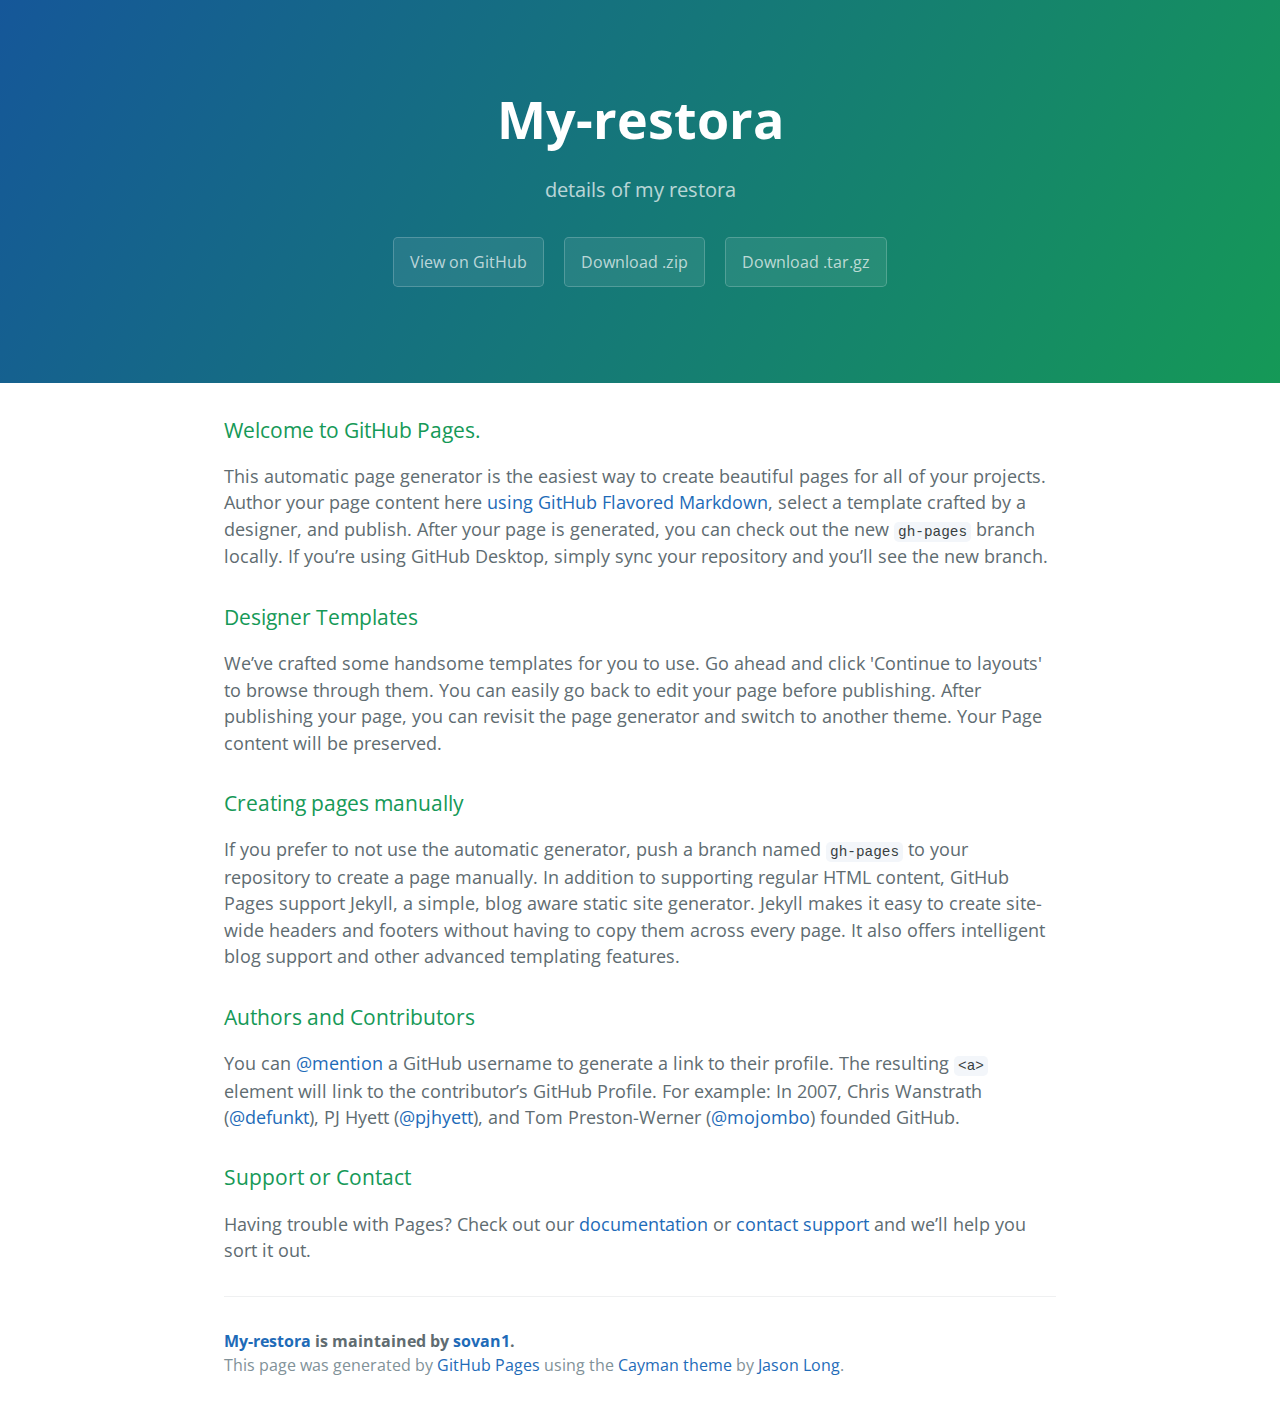
<file: index.html>
<!DOCTYPE html>
<html lang="en-us">
  <head>
    <meta charset="UTF-8">
    <title>My-restora by sovan1</title>
    <meta name="viewport" content="width=device-width, initial-scale=1">
    <link rel="stylesheet" type="text/css" href="stylesheets/normalize.css" media="screen">
    <link href='https://fonts.googleapis.com/css?family=Open+Sans:400,700' rel='stylesheet' type='text/css'>
    <link rel="stylesheet" type="text/css" href="stylesheets/stylesheet.css" media="screen">
    <link rel="stylesheet" type="text/css" href="stylesheets/github-light.css" media="screen">
  </head>
  <body>
    <section class="page-header">
      <h1 class="project-name">My-restora</h1>
      <h2 class="project-tagline">details of my restora</h2>
      <a href="https://github.com/sovan1/my-restora" class="btn">View on GitHub</a>
      <a href="https://github.com/sovan1/my-restora/zipball/master" class="btn">Download .zip</a>
      <a href="https://github.com/sovan1/my-restora/tarball/master" class="btn">Download .tar.gz</a>
    </section>

    <section class="main-content">
      <h3>
<a id="welcome-to-github-pages" class="anchor" href="#welcome-to-github-pages" aria-hidden="true"><span aria-hidden="true" class="octicon octicon-link"></span></a>Welcome to GitHub Pages.</h3>

<p>This automatic page generator is the easiest way to create beautiful pages for all of your projects. Author your page content here <a href="https://guides.github.com/features/mastering-markdown/">using GitHub Flavored Markdown</a>, select a template crafted by a designer, and publish. After your page is generated, you can check out the new <code>gh-pages</code> branch locally. If you’re using GitHub Desktop, simply sync your repository and you’ll see the new branch.</p>

<h3>
<a id="designer-templates" class="anchor" href="#designer-templates" aria-hidden="true"><span aria-hidden="true" class="octicon octicon-link"></span></a>Designer Templates</h3>

<p>We’ve crafted some handsome templates for you to use. Go ahead and click 'Continue to layouts' to browse through them. You can easily go back to edit your page before publishing. After publishing your page, you can revisit the page generator and switch to another theme. Your Page content will be preserved.</p>

<h3>
<a id="creating-pages-manually" class="anchor" href="#creating-pages-manually" aria-hidden="true"><span aria-hidden="true" class="octicon octicon-link"></span></a>Creating pages manually</h3>

<p>If you prefer to not use the automatic generator, push a branch named <code>gh-pages</code> to your repository to create a page manually. In addition to supporting regular HTML content, GitHub Pages support Jekyll, a simple, blog aware static site generator. Jekyll makes it easy to create site-wide headers and footers without having to copy them across every page. It also offers intelligent blog support and other advanced templating features.</p>

<h3>
<a id="authors-and-contributors" class="anchor" href="#authors-and-contributors" aria-hidden="true"><span aria-hidden="true" class="octicon octicon-link"></span></a>Authors and Contributors</h3>

<p>You can <a href="https://help.github.com/articles/basic-writing-and-formatting-syntax/#mentioning-users-and-teams" class="user-mention">@mention</a> a GitHub username to generate a link to their profile. The resulting <code>&lt;a&gt;</code> element will link to the contributor’s GitHub Profile. For example: In 2007, Chris Wanstrath (<a href="https://github.com/defunkt" class="user-mention">@defunkt</a>), PJ Hyett (<a href="https://github.com/pjhyett" class="user-mention">@pjhyett</a>), and Tom Preston-Werner (<a href="https://github.com/mojombo" class="user-mention">@mojombo</a>) founded GitHub.</p>

<h3>
<a id="support-or-contact" class="anchor" href="#support-or-contact" aria-hidden="true"><span aria-hidden="true" class="octicon octicon-link"></span></a>Support or Contact</h3>

<p>Having trouble with Pages? Check out our <a href="https://help.github.com/pages">documentation</a> or <a href="https://github.com/contact">contact support</a> and we’ll help you sort it out.</p>

      <footer class="site-footer">
        <span class="site-footer-owner"><a href="https://github.com/sovan1/my-restora">My-restora</a> is maintained by <a href="https://github.com/sovan1">sovan1</a>.</span>

        <span class="site-footer-credits">This page was generated by <a href="https://pages.github.com">GitHub Pages</a> using the <a href="https://github.com/jasonlong/cayman-theme">Cayman theme</a> by <a href="https://twitter.com/jasonlong">Jason Long</a>.</span>
      </footer>

    </section>

  
  </body>
</html>
</file>
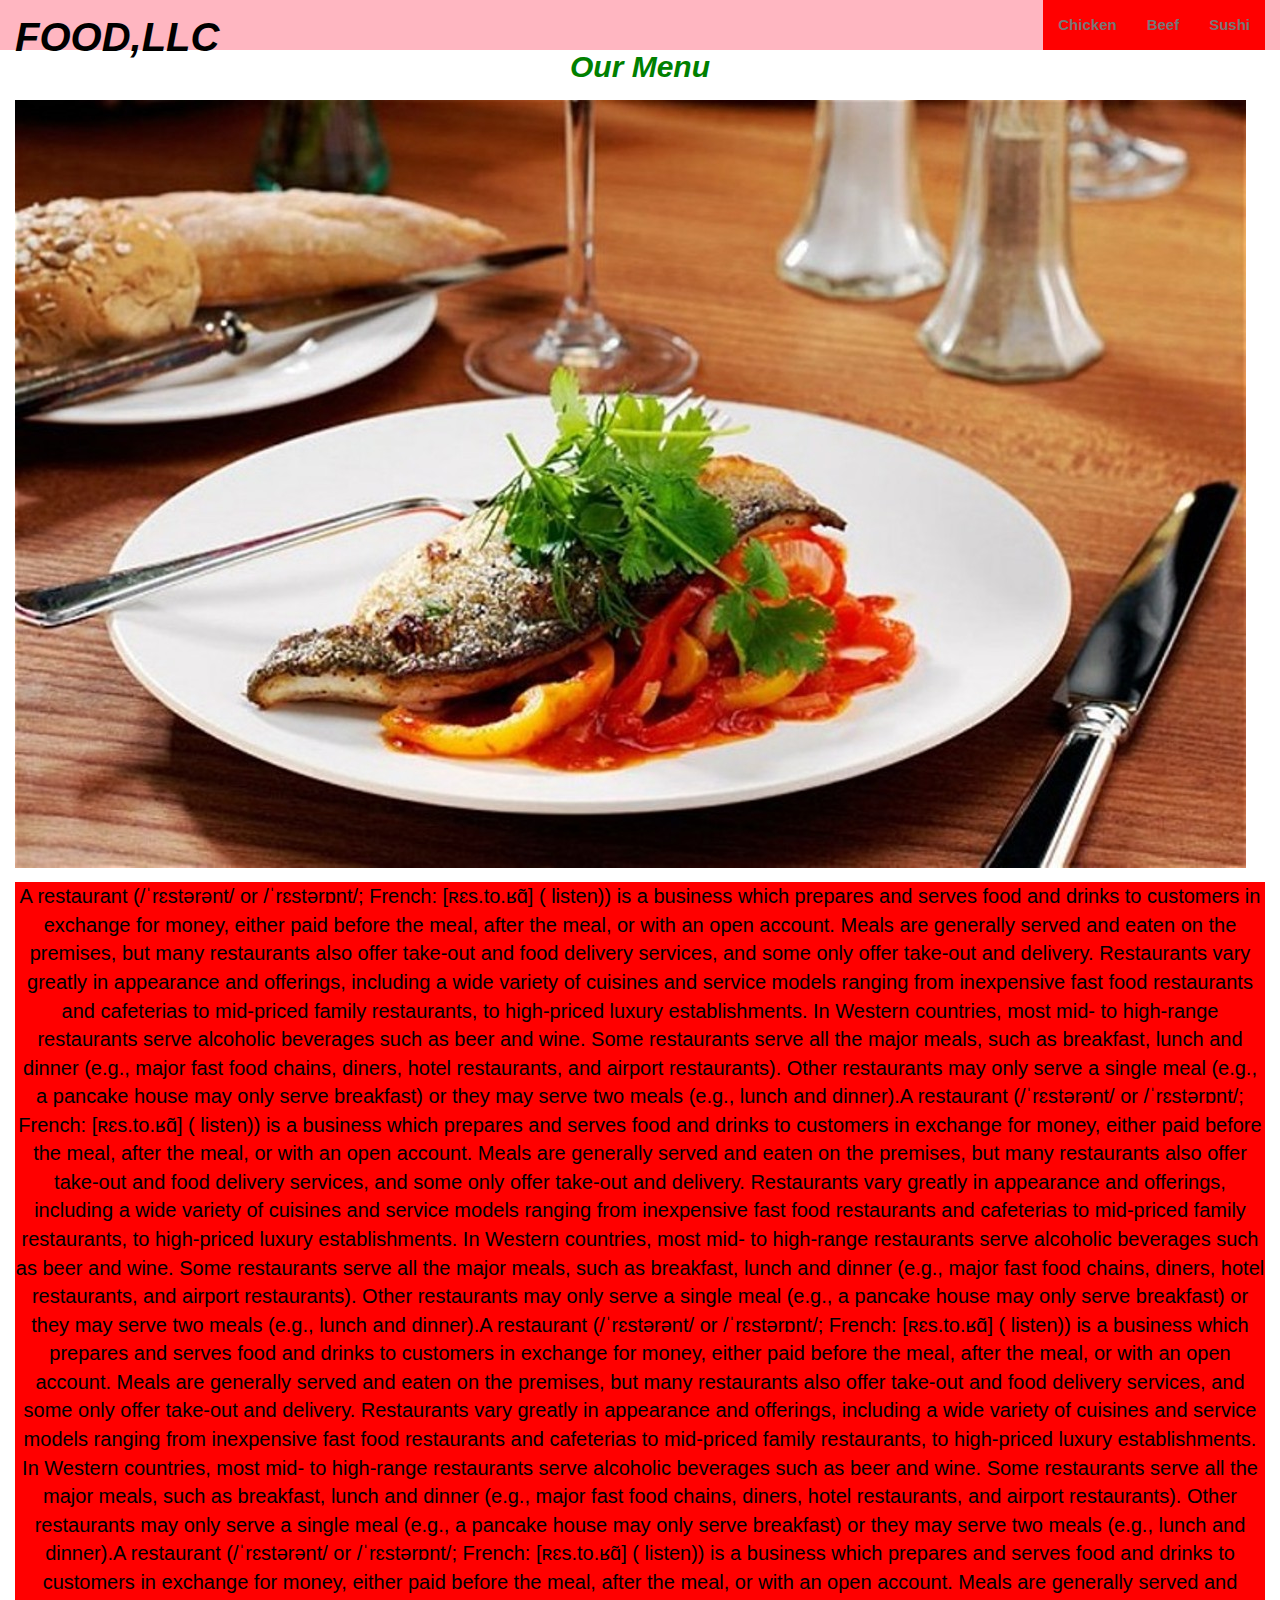
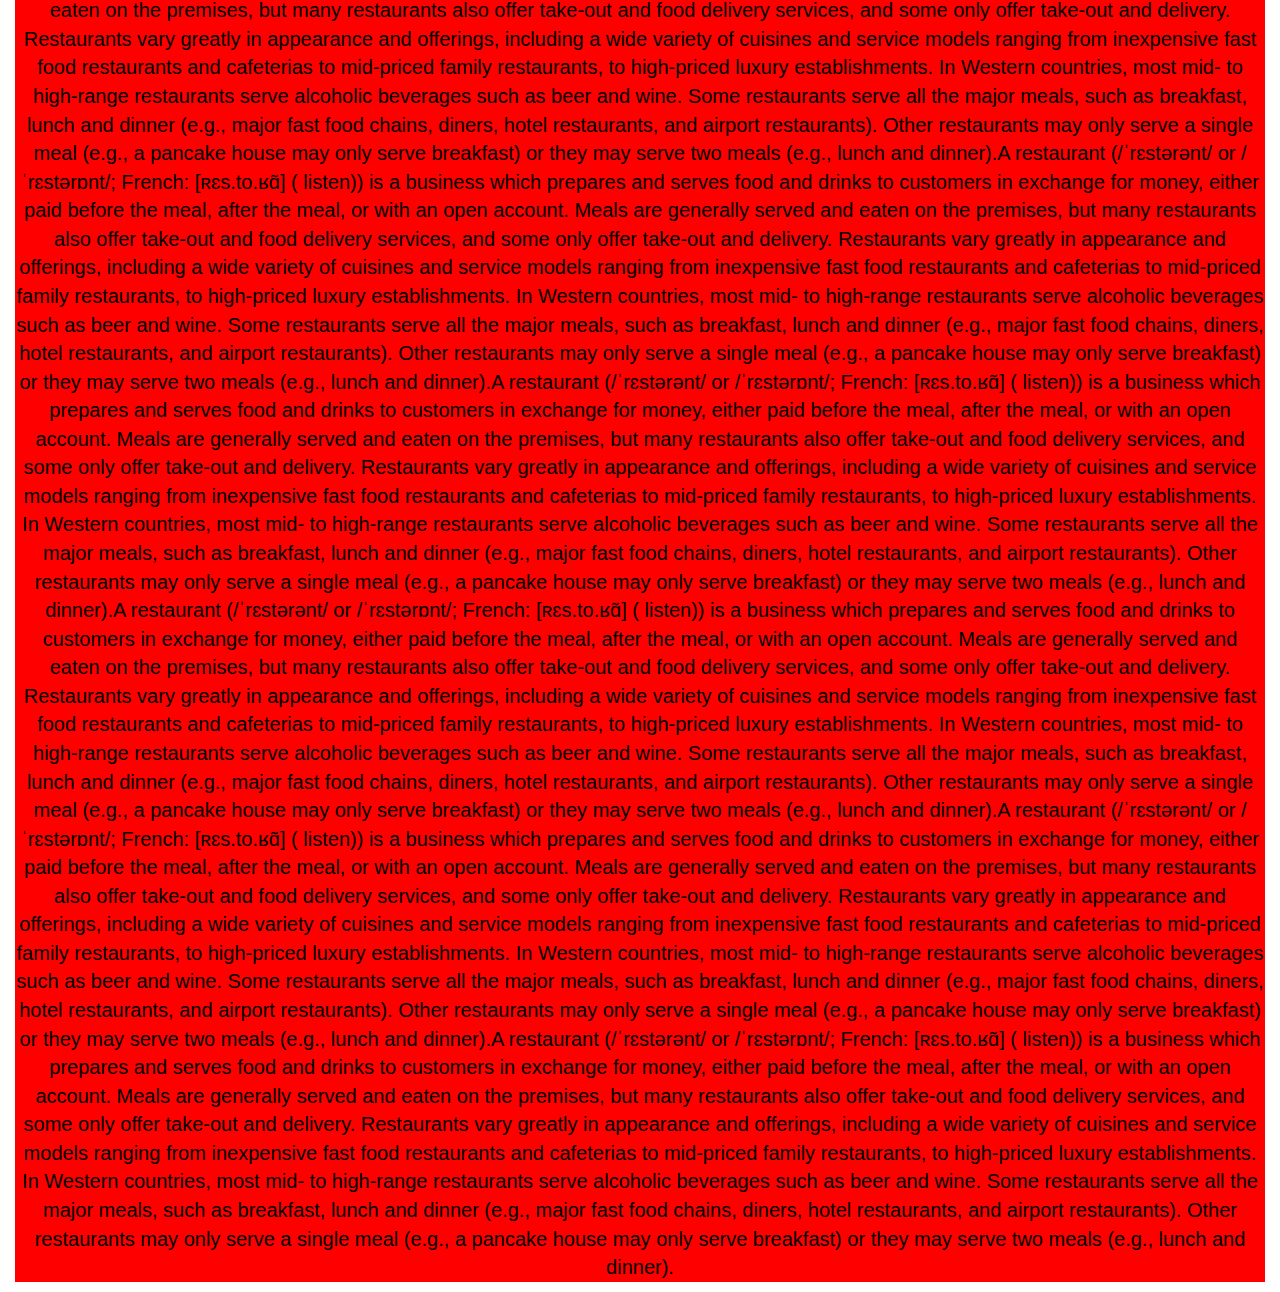
<file: bootstrap-3.3.6-dist/index.html>
<!DOCTYPE html>
<html lang="en">
<head>
<meta charset="utf-8">
<meta http-equiv="X-UA-Compatible" content="IE=edge">
<meta name="viewport" content="width=device-width, initial-scale=1">
	<title>Our Resturant</title>
	<link rel="stylesheet" type="text/css" href="css/bootstrap.min.css">
	<link rel="stylesheet" type="text/css" href="css/style1.css">
</head>
<body>
<header>
<nav id="header-nav" class="navbar navbar-default">
	<div class="container">
	  <div class="navbar-header">
		<div class="navbar-brand pull-left">
			<a href="index4.html"><h1>FOOD,LLC</h1></a>
		</div>
		<button type="button" class="navbar-toggle collapsed" data-toggle="collapse" data-target="#collapsable-nav" aria-expanded="false">
            <span class="sr-only">Toggle navigation</span>
            <span class="icon-bar"></span>
            <span class="icon-bar"></span>
            <span class="icon-bar"></span>
        </button>	
      </div>

      <div id="collapsable-nav" class="collapse navbar-collapse">


        <ul id="nav-list" class="nav navbar-nav navbar-right hidden-xs">
        	<li >	<a href="chicken1.html">Chicken</a></li>
        	<li ><a href="beef1.html">Beef</a></li>
        	<li ><a href="sushi1.html">Sushi</a></li>
        </ul>





        <ul id="nav-list" class="nav navbar-nav navbar-right visible-xs">
        	<li>	<a href="chicken1.html">Chicken</a></li>
        	<li><a href="beef1.html">Beef</a></li>
        	<li><a href="sushi1.html">Sushi</a></li>
        </ul>
      </div>
	</div>
</nav>
</header>
<div id="main-content" class="container">
<div><h2 class="text-center">Our Menu</h2></div>

<img src="images/resturant.png" class="img-responsive visible-xs visible-md visible-lg visible-sm"><br>
<section class="mysection">
            
            <p>A restaurant (/ˈrɛstərənt/ or /ˈrɛstərɒnt/; French: [ʀɛs.to.ʁɑ̃] ( listen)) is a business which prepares and serves food and drinks to customers in exchange for money, either paid before the meal, after the meal, or with an open account. Meals are generally served and eaten on the premises, but many restaurants also offer take-out and food delivery services, and some only offer take-out and delivery. Restaurants vary greatly in appearance and offerings, including a wide variety of cuisines and service models ranging from inexpensive fast food restaurants and cafeterias to mid-priced family restaurants, to high-priced luxury establishments. In Western countries, most mid- to high-range restaurants serve alcoholic beverages such as beer and wine. Some restaurants serve all the major meals, such as breakfast, lunch and dinner (e.g., major fast food chains, diners, hotel restaurants, and airport restaurants). Other restaurants may only serve a single meal (e.g., a pancake house may only serve breakfast) or they may serve two meals (e.g., lunch and dinner).A restaurant (/ˈrɛstərənt/ or /ˈrɛstərɒnt/; French: [ʀɛs.to.ʁɑ̃] ( listen)) is a business which prepares and serves food and drinks to customers in exchange for money, either paid before the meal, after the meal, or with an open account. Meals are generally served and eaten on the premises, but many restaurants also offer take-out and food delivery services, and some only offer take-out and delivery. Restaurants vary greatly in appearance and offerings, including a wide variety of cuisines and service models ranging from inexpensive fast food restaurants and cafeterias to mid-priced family restaurants, to high-priced luxury establishments. In Western countries, most mid- to high-range restaurants serve alcoholic beverages such as beer and wine. Some restaurants serve all the major meals, such as breakfast, lunch and dinner (e.g., major fast food chains, diners, hotel restaurants, and airport restaurants). Other restaurants may only serve a single meal (e.g., a pancake house may only serve breakfast) or they may serve two meals (e.g., lunch and dinner).A restaurant (/ˈrɛstərənt/ or /ˈrɛstərɒnt/; French: [ʀɛs.to.ʁɑ̃] ( listen)) is a business which prepares and serves food and drinks to customers in exchange for money, either paid before the meal, after the meal, or with an open account. Meals are generally served and eaten on the premises, but many restaurants also offer take-out and food delivery services, and some only offer take-out and delivery. Restaurants vary greatly in appearance and offerings, including a wide variety of cuisines and service models ranging from inexpensive fast food restaurants and cafeterias to mid-priced family restaurants, to high-priced luxury establishments. In Western countries, most mid- to high-range restaurants serve alcoholic beverages such as beer and wine. Some restaurants serve all the major meals, such as breakfast, lunch and dinner (e.g., major fast food chains, diners, hotel restaurants, and airport restaurants). Other restaurants may only serve a single meal (e.g., a pancake house may only serve breakfast) or they may serve two meals (e.g., lunch and dinner).A restaurant (/ˈrɛstərənt/ or /ˈrɛstərɒnt/; French: [ʀɛs.to.ʁɑ̃] ( listen)) is a business which prepares and serves food and drinks to customers in exchange for money, either paid before the meal, after the meal, or with an open account. Meals are generally served and eaten on the premises, but many restaurants also offer take-out and food delivery services, and some only offer take-out and delivery. Restaurants vary greatly in appearance and offerings, including a wide variety of cuisines and service models ranging from inexpensive fast food restaurants and cafeterias to mid-priced family restaurants, to high-priced luxury establishments. In Western countries, most mid- to high-range restaurants serve alcoholic beverages such as beer and wine. Some restaurants serve all the major meals, such as breakfast, lunch and dinner (e.g., major fast food chains, diners, hotel restaurants, and airport restaurants). Other restaurants may only serve a single meal (e.g., a pancake house may only serve breakfast) or they may serve two meals (e.g., lunch and dinner).A restaurant (/ˈrɛstərənt/ or /ˈrɛstərɒnt/; French: [ʀɛs.to.ʁɑ̃] ( listen)) is a business which prepares and serves food and drinks to customers in exchange for money, either paid before the meal, after the meal, or with an open account. Meals are generally served and eaten on the premises, but many restaurants also offer take-out and food delivery services, and some only offer take-out and delivery. Restaurants vary greatly in appearance and offerings, including a wide variety of cuisines and service models ranging from inexpensive fast food restaurants and cafeterias to mid-priced family restaurants, to high-priced luxury establishments. In Western countries, most mid- to high-range restaurants serve alcoholic beverages such as beer and wine. Some restaurants serve all the major meals, such as breakfast, lunch and dinner (e.g., major fast food chains, diners, hotel restaurants, and airport restaurants). Other restaurants may only serve a single meal (e.g., a pancake house may only serve breakfast) or they may serve two meals (e.g., lunch and dinner).A restaurant (/ˈrɛstərənt/ or /ˈrɛstərɒnt/; French: [ʀɛs.to.ʁɑ̃] ( listen)) is a business which prepares and serves food and drinks to customers in exchange for money, either paid before the meal, after the meal, or with an open account. Meals are generally served and eaten on the premises, but many restaurants also offer take-out and food delivery services, and some only offer take-out and delivery. Restaurants vary greatly in appearance and offerings, including a wide variety of cuisines and service models ranging from inexpensive fast food restaurants and cafeterias to mid-priced family restaurants, to high-priced luxury establishments. In Western countries, most mid- to high-range restaurants serve alcoholic beverages such as beer and wine. Some restaurants serve all the major meals, such as breakfast, lunch and dinner (e.g., major fast food chains, diners, hotel restaurants, and airport restaurants). Other restaurants may only serve a single meal (e.g., a pancake house may only serve breakfast) or they may serve two meals (e.g., lunch and dinner).A restaurant (/ˈrɛstərənt/ or /ˈrɛstərɒnt/; French: [ʀɛs.to.ʁɑ̃] ( listen)) is a business which prepares and serves food and drinks to customers in exchange for money, either paid before the meal, after the meal, or with an open account. Meals are generally served and eaten on the premises, but many restaurants also offer take-out and food delivery services, and some only offer take-out and delivery. Restaurants vary greatly in appearance and offerings, including a wide variety of cuisines and service models ranging from inexpensive fast food restaurants and cafeterias to mid-priced family restaurants, to high-priced luxury establishments. In Western countries, most mid- to high-range restaurants serve alcoholic beverages such as beer and wine. Some restaurants serve all the major meals, such as breakfast, lunch and dinner (e.g., major fast food chains, diners, hotel restaurants, and airport restaurants). Other restaurants may only serve a single meal (e.g., a pancake house may only serve breakfast) or they may serve two meals (e.g., lunch and dinner).A restaurant (/ˈrɛstərənt/ or /ˈrɛstərɒnt/; French: [ʀɛs.to.ʁɑ̃] ( listen)) is a business which prepares and serves food and drinks to customers in exchange for money, either paid before the meal, after the meal, or with an open account. Meals are generally served and eaten on the premises, but many restaurants also offer take-out and food delivery services, and some only offer take-out and delivery. Restaurants vary greatly in appearance and offerings, including a wide variety of cuisines and service models ranging from inexpensive fast food restaurants and cafeterias to mid-priced family restaurants, to high-priced luxury establishments. In Western countries, most mid- to high-range restaurants serve alcoholic beverages such as beer and wine. Some restaurants serve all the major meals, such as breakfast, lunch and dinner (e.g., major fast food chains, diners, hotel restaurants, and airport restaurants). Other restaurants may only serve a single meal (e.g., a pancake house may only serve breakfast) or they may serve two meals (e.g., lunch and dinner).A restaurant (/ˈrɛstərənt/ or /ˈrɛstərɒnt/; French: [ʀɛs.to.ʁɑ̃] ( listen)) is a business which prepares and serves food and drinks to customers in exchange for money, either paid before the meal, after the meal, or with an open account. Meals are generally served and eaten on the premises, but many restaurants also offer take-out and food delivery services, and some only offer take-out and delivery. Restaurants vary greatly in appearance and offerings, including a wide variety of cuisines and service models ranging from inexpensive fast food restaurants and cafeterias to mid-priced family restaurants, to high-priced luxury establishments. In Western countries, most mid- to high-range restaurants serve alcoholic beverages such as beer and wine. Some restaurants serve all the major meals, such as breakfast, lunch and dinner (e.g., major fast food chains, diners, hotel restaurants, and airport restaurants). Other restaurants may only serve a single meal (e.g., a pancake house may only serve breakfast) or they may serve two meals (e.g., lunch and dinner).</p>
            </section>

	
		

	</div>
    </div>

<script src="js/jquery-2.1.4.min.js"></script>
<script src="js/bootstrap.min.js"></script>
</body>
</html>
</file>
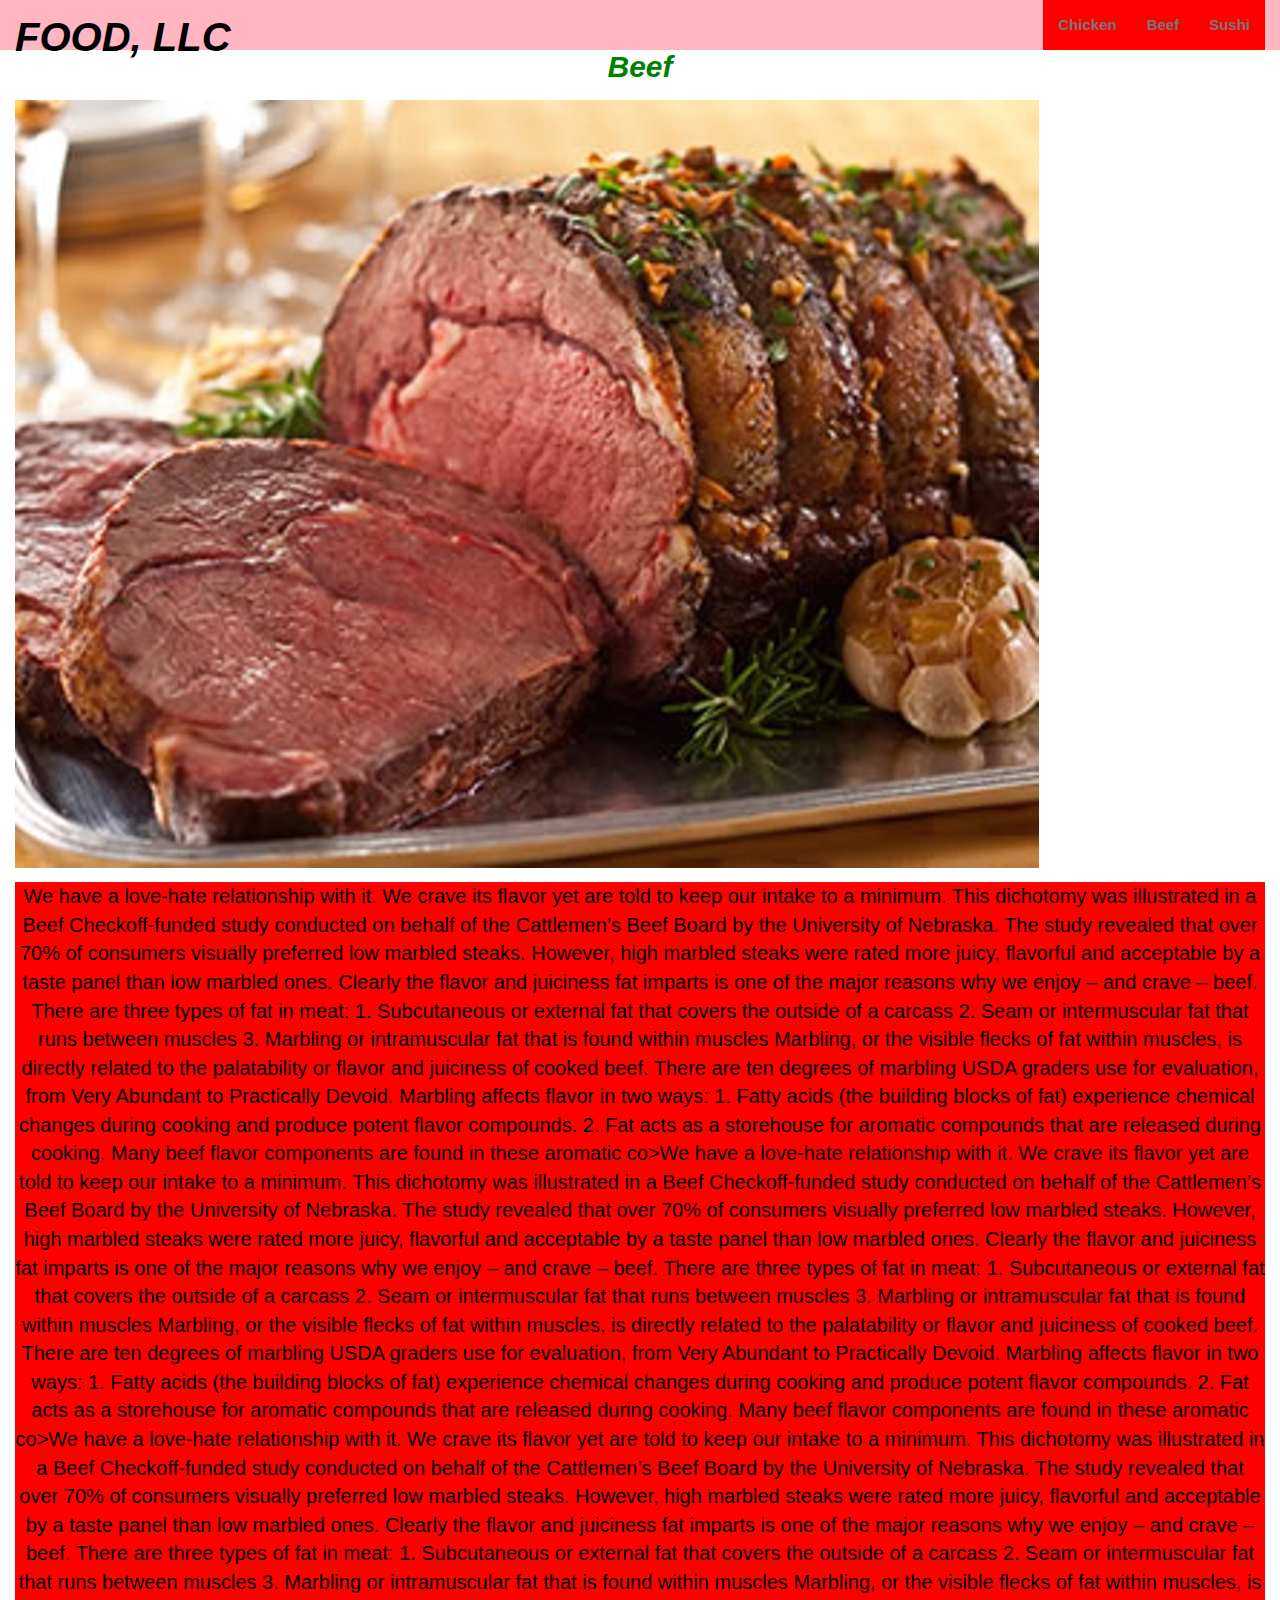
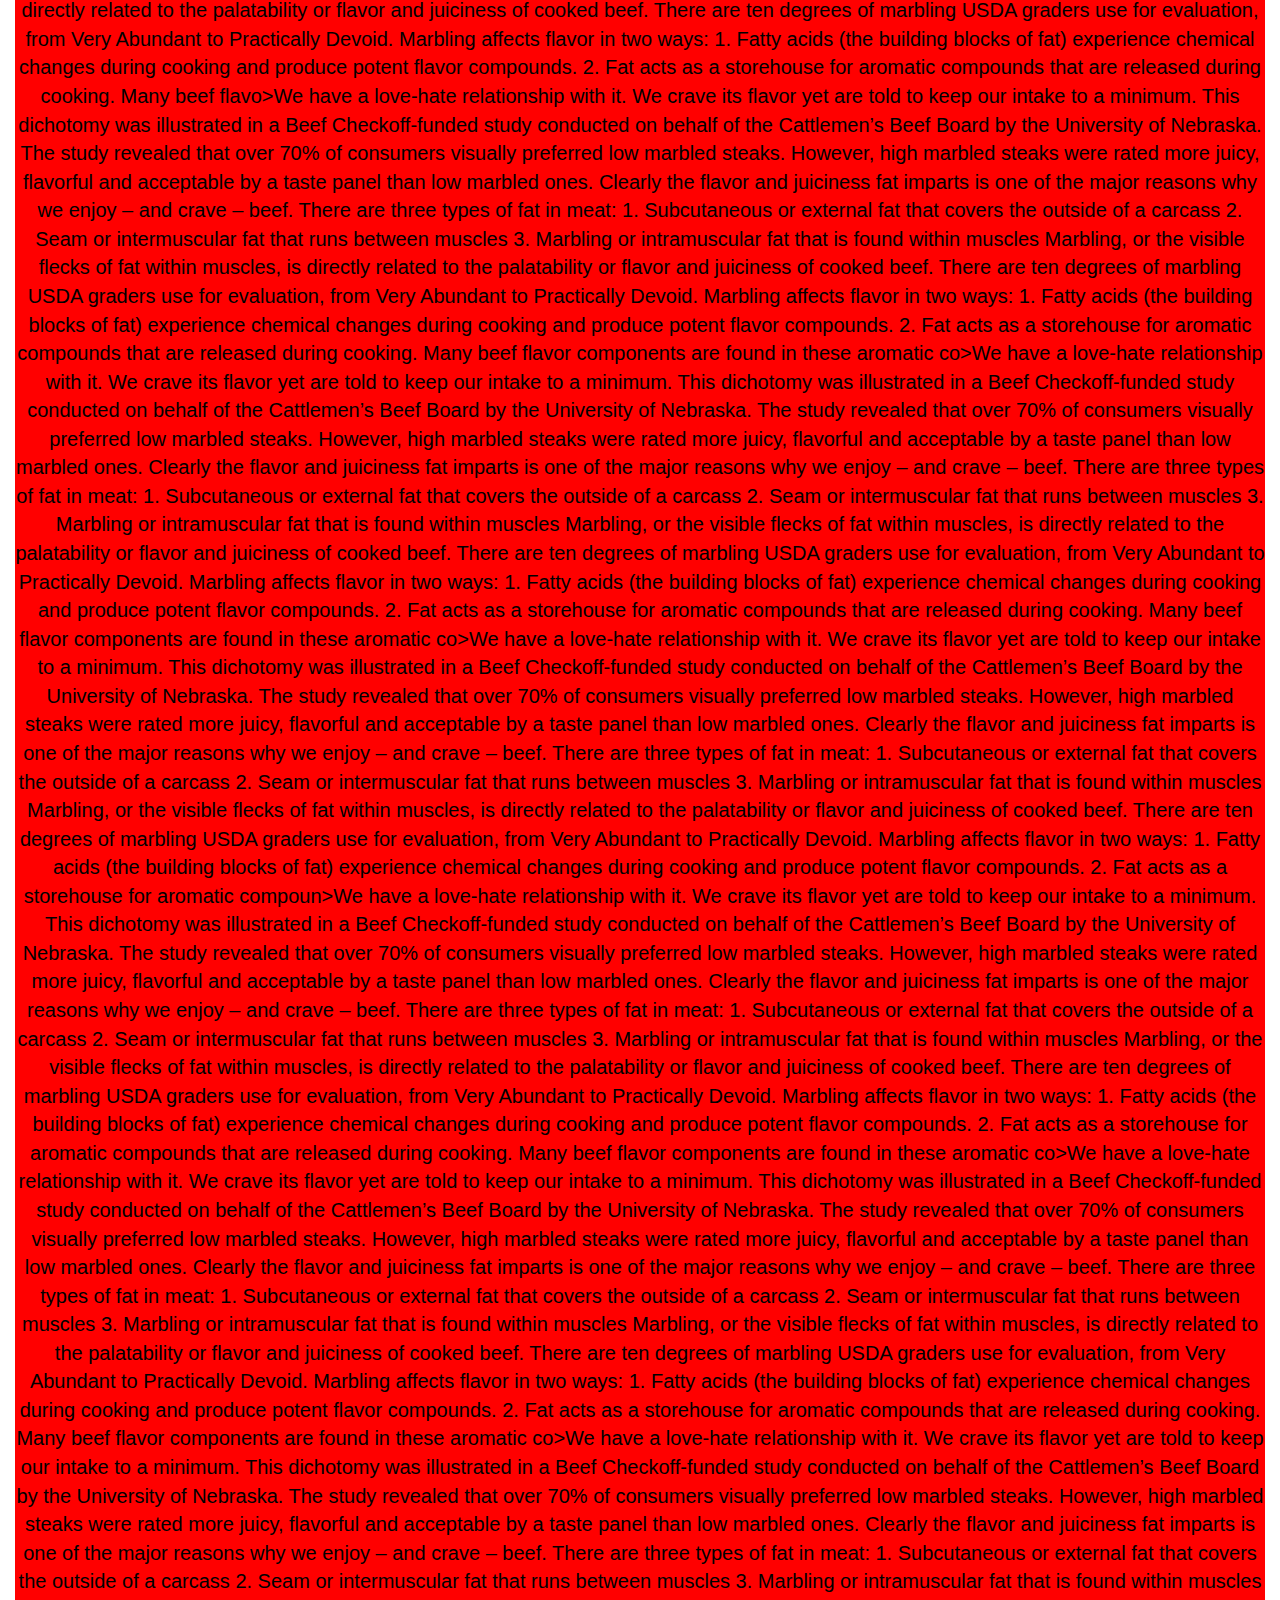
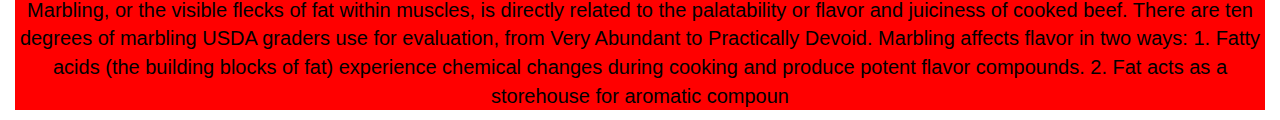
<file: bootstrap-3.3.6-dist/beef1.html>
<!DOCTYPE html>
<html lang="en">
<head>
<meta charset="utf-8">
<meta http-equiv="X-UA-Compatible" content="IE=edge">
<meta name="viewport" content="width=device-width, initial-scale=1">
	<title>Our Resturant</title>
	<link rel="stylesheet" type="text/css" href="css/bootstrap.min.css">
	<link rel="stylesheet" type="text/css" href="css/style1.css">
</head>
<body>
<header>
<nav id="header-nav" class="navbar navbar-default">
	<div class="container">
	  <div class="navbar-header">
		<div class="navbar-brand pull-left">
			<a href="index4.html"><h1>Food, LLC</h1></a>
		</div>
		<button type="button" class="navbar-toggle collapsed" data-toggle="collapse" data-target="#collapsable-nav" aria-expanded="false">
            <span class="sr-only">Toggle navigation</span>
            <span class="icon-bar"></span>
            <span class="icon-bar"></span>
            <span class="icon-bar"></span>
        </button>	
      </div>

      <div id="collapsable-nav" class="collapse navbar-collapse">


        <ul id="nav-list" class="nav navbar-nav navbar-right hidden-xs">
        	<li >	<a href="chicken1.html">Chicken</a></li>
        	<li ><a href="beef1.html">Beef</a></li>
        	<li ><a href="sushi1.html">Sushi</a></li>
        </ul>





        <ul id="nav-list" class="nav navbar-nav navbar-right visible-xs">
        	<li>	<a href="chicken1.html">Chicken</a></li>
        	<li><a href="beef1.html">Beef</a></li>
        	<li><a href="sushi1.html">Sushi</a></li>
        </ul>
      </div>
	</div>
</nav>
</header>
<div id="main-content" class="container">
<div><h2 class="text-center">Beef</h2></div>

<img src="images/beef.jpg" class="img-responsive visible-xs visible-md visible-lg visible-sm"><br>
<section class="mysection">
            
            <p>We have a love-hate relationship with it. We crave its flavor yet are told to keep our intake to a
minimum. This dichotomy was illustrated in a Beef Checkoff-funded study conducted on behalf
of the Cattlemen’s Beef Board by the University of Nebraska. The study revealed that over
70% of consumers visually preferred low marbled steaks. However, high marbled steaks were
rated more juicy, flavorful and acceptable by a taste panel than low marbled ones.
Clearly the flavor and juiciness fat imparts is one of the major reasons why we enjoy – and
crave – beef. There are three types of fat in meat:
1. Subcutaneous or external fat that covers the outside of a carcass
2. Seam or intermuscular fat that runs between muscles
3. Marbling or intramuscular fat that is found within muscles
Marbling, or the visible flecks of fat within muscles, is directly related to the palatability or
flavor and juiciness of cooked beef. There are ten degrees of marbling USDA graders use for
evaluation, from Very Abundant to Practically Devoid.
Marbling affects flavor in two ways:
1. Fatty acids (the building blocks of fat) experience chemical changes during cooking and
produce potent flavor compounds.
2. Fat acts as a storehouse for aromatic compounds that are released during cooking. Many
beef flavor components are found in these aromatic co>We have a love-hate relationship with it. We crave its flavor yet are told to keep our intake to a
minimum. This dichotomy was illustrated in a Beef Checkoff-funded study conducted on behalf
of the Cattlemen’s Beef Board by the University of Nebraska. The study revealed that over
70% of consumers visually preferred low marbled steaks. However, high marbled steaks were
rated more juicy, flavorful and acceptable by a taste panel than low marbled ones.
Clearly the flavor and juiciness fat imparts is one of the major reasons why we enjoy – and
crave – beef. There are three types of fat in meat:
1. Subcutaneous or external fat that covers the outside of a carcass
2. Seam or intermuscular fat that runs between muscles
3. Marbling or intramuscular fat that is found within muscles
Marbling, or the visible flecks of fat within muscles, is directly related to the palatability or
flavor and juiciness of cooked beef. There are ten degrees of marbling USDA graders use for
evaluation, from Very Abundant to Practically Devoid.
Marbling affects flavor in two ways:
1. Fatty acids (the building blocks of fat) experience chemical changes during cooking and
produce potent flavor compounds.
2. Fat acts as a storehouse for aromatic compounds that are released during cooking. Many
beef flavor components are found in these aromatic co>We have a love-hate relationship with it. We crave its flavor yet are told to keep our intake to a
minimum. This dichotomy was illustrated in a Beef Checkoff-funded study conducted on behalf
of the Cattlemen’s Beef Board by the University of Nebraska. The study revealed that over
70% of consumers visually preferred low marbled steaks. However, high marbled steaks were
rated more juicy, flavorful and acceptable by a taste panel than low marbled ones.
Clearly the flavor and juiciness fat imparts is one of the major reasons why we enjoy – and
crave – beef. There are three types of fat in meat:
1. Subcutaneous or external fat that covers the outside of a carcass
2. Seam or intermuscular fat that runs between muscles
3. Marbling or intramuscular fat that is found within muscles
Marbling, or the visible flecks of fat within muscles, is directly related to the palatability or
flavor and juiciness of cooked beef. There are ten degrees of marbling USDA graders use for
evaluation, from Very Abundant to Practically Devoid.
Marbling affects flavor in two ways:
1. Fatty acids (the building blocks of fat) experience chemical changes during cooking and
produce potent flavor compounds.
2. Fat acts as a storehouse for aromatic compounds that are released during cooking. Many
beef flavo>We have a love-hate relationship with it. We crave its flavor yet are told to keep our intake to a
minimum. This dichotomy was illustrated in a Beef Checkoff-funded study conducted on behalf
of the Cattlemen’s Beef Board by the University of Nebraska. The study revealed that over
70% of consumers visually preferred low marbled steaks. However, high marbled steaks were
rated more juicy, flavorful and acceptable by a taste panel than low marbled ones.
Clearly the flavor and juiciness fat imparts is one of the major reasons why we enjoy – and
crave – beef. There are three types of fat in meat:
1. Subcutaneous or external fat that covers the outside of a carcass
2. Seam or intermuscular fat that runs between muscles
3. Marbling or intramuscular fat that is found within muscles
Marbling, or the visible flecks of fat within muscles, is directly related to the palatability or
flavor and juiciness of cooked beef. There are ten degrees of marbling USDA graders use for
evaluation, from Very Abundant to Practically Devoid.
Marbling affects flavor in two ways:
1. Fatty acids (the building blocks of fat) experience chemical changes during cooking and
produce potent flavor compounds.
2. Fat acts as a storehouse for aromatic compounds that are released during cooking. Many
beef flavor components are found in these aromatic co>We have a love-hate relationship with it. We crave its flavor yet are told to keep our intake to a
minimum. This dichotomy was illustrated in a Beef Checkoff-funded study conducted on behalf
of the Cattlemen’s Beef Board by the University of Nebraska. The study revealed that over
70% of consumers visually preferred low marbled steaks. However, high marbled steaks were
rated more juicy, flavorful and acceptable by a taste panel than low marbled ones.
Clearly the flavor and juiciness fat imparts is one of the major reasons why we enjoy – and
crave – beef. There are three types of fat in meat:
1. Subcutaneous or external fat that covers the outside of a carcass
2. Seam or intermuscular fat that runs between muscles
3. Marbling or intramuscular fat that is found within muscles
Marbling, or the visible flecks of fat within muscles, is directly related to the palatability or
flavor and juiciness of cooked beef. There are ten degrees of marbling USDA graders use for
evaluation, from Very Abundant to Practically Devoid.
Marbling affects flavor in two ways:
1. Fatty acids (the building blocks of fat) experience chemical changes during cooking and
produce potent flavor compounds.
2. Fat acts as a storehouse for aromatic compounds that are released during cooking. Many
beef flavor components are found in these aromatic co>We have a love-hate relationship with it. We crave its flavor yet are told to keep our intake to a
minimum. This dichotomy was illustrated in a Beef Checkoff-funded study conducted on behalf
of the Cattlemen’s Beef Board by the University of Nebraska. The study revealed that over
70% of consumers visually preferred low marbled steaks. However, high marbled steaks were
rated more juicy, flavorful and acceptable by a taste panel than low marbled ones.
Clearly the flavor and juiciness fat imparts is one of the major reasons why we enjoy – and
crave – beef. There are three types of fat in meat:
1. Subcutaneous or external fat that covers the outside of a carcass
2. Seam or intermuscular fat that runs between muscles
3. Marbling or intramuscular fat that is found within muscles
Marbling, or the visible flecks of fat within muscles, is directly related to the palatability or
flavor and juiciness of cooked beef. There are ten degrees of marbling USDA graders use for
evaluation, from Very Abundant to Practically Devoid.
Marbling affects flavor in two ways:
1. Fatty acids (the building blocks of fat) experience chemical changes during cooking and
produce potent flavor compounds.
2. Fat acts as a storehouse for aromatic compoun>We have a love-hate relationship with it. We crave its flavor yet are told to keep our intake to a
minimum. This dichotomy was illustrated in a Beef Checkoff-funded study conducted on behalf
of the Cattlemen’s Beef Board by the University of Nebraska. The study revealed that over
70% of consumers visually preferred low marbled steaks. However, high marbled steaks were
rated more juicy, flavorful and acceptable by a taste panel than low marbled ones.
Clearly the flavor and juiciness fat imparts is one of the major reasons why we enjoy – and
crave – beef. There are three types of fat in meat:
1. Subcutaneous or external fat that covers the outside of a carcass
2. Seam or intermuscular fat that runs between muscles
3. Marbling or intramuscular fat that is found within muscles
Marbling, or the visible flecks of fat within muscles, is directly related to the palatability or
flavor and juiciness of cooked beef. There are ten degrees of marbling USDA graders use for
evaluation, from Very Abundant to Practically Devoid.
Marbling affects flavor in two ways:
1. Fatty acids (the building blocks of fat) experience chemical changes during cooking and
produce potent flavor compounds.
2. Fat acts as a storehouse for aromatic compounds that are released during cooking. Many
beef flavor components are found in these aromatic co>We have a love-hate relationship with it. We crave its flavor yet are told to keep our intake to a
minimum. This dichotomy was illustrated in a Beef Checkoff-funded study conducted on behalf
of the Cattlemen’s Beef Board by the University of Nebraska. The study revealed that over
70% of consumers visually preferred low marbled steaks. However, high marbled steaks were
rated more juicy, flavorful and acceptable by a taste panel than low marbled ones.
Clearly the flavor and juiciness fat imparts is one of the major reasons why we enjoy – and
crave – beef. There are three types of fat in meat:
1. Subcutaneous or external fat that covers the outside of a carcass
2. Seam or intermuscular fat that runs between muscles
3. Marbling or intramuscular fat that is found within muscles
Marbling, or the visible flecks of fat within muscles, is directly related to the palatability or
flavor and juiciness of cooked beef. There are ten degrees of marbling USDA graders use for
evaluation, from Very Abundant to Practically Devoid.
Marbling affects flavor in two ways:
1. Fatty acids (the building blocks of fat) experience chemical changes during cooking and
produce potent flavor compounds.
2. Fat acts as a storehouse for aromatic compounds that are released during cooking. Many
beef flavor components are found in these aromatic co>We have a love-hate relationship with it. We crave its flavor yet are told to keep our intake to a
minimum. This dichotomy was illustrated in a Beef Checkoff-funded study conducted on behalf
of the Cattlemen’s Beef Board by the University of Nebraska. The study revealed that over
70% of consumers visually preferred low marbled steaks. However, high marbled steaks were
rated more juicy, flavorful and acceptable by a taste panel than low marbled ones.
Clearly the flavor and juiciness fat imparts is one of the major reasons why we enjoy – and
crave – beef. There are three types of fat in meat:
1. Subcutaneous or external fat that covers the outside of a carcass
2. Seam or intermuscular fat that runs between muscles
3. Marbling or intramuscular fat that is found within muscles
Marbling, or the visible flecks of fat within muscles, is directly related to the palatability or
flavor and juiciness of cooked beef. There are ten degrees of marbling USDA graders use for
evaluation, from Very Abundant to Practically Devoid.
Marbling affects flavor in two ways:
1. Fatty acids (the building blocks of fat) experience chemical changes during cooking and
produce potent flavor compounds.
2. Fat acts as a storehouse for aromatic compoun</p>
            </section>

	
		

	</div>
    </div>

<script src="js/jquery-2.1.4.min.js"></script>
<script src="js/bootstrap.min.js"></script>
</body>
</html>
</file>
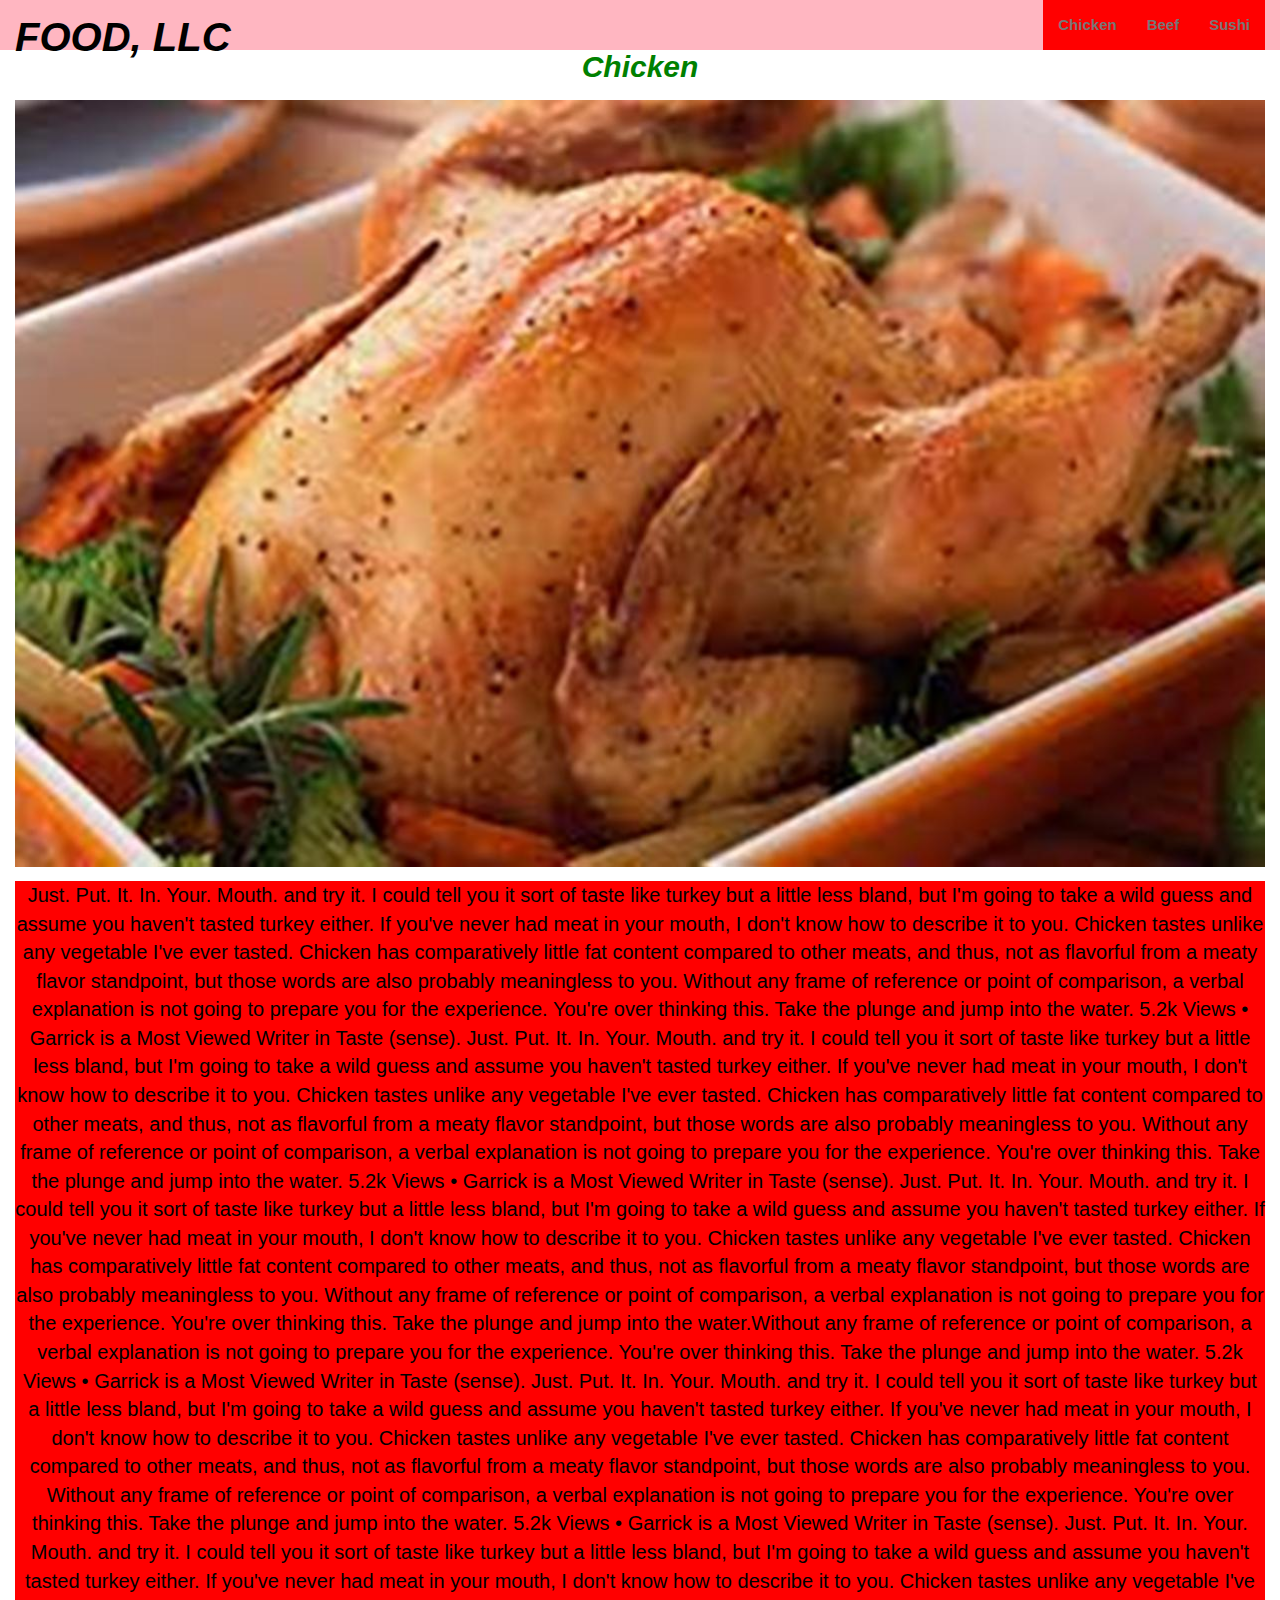
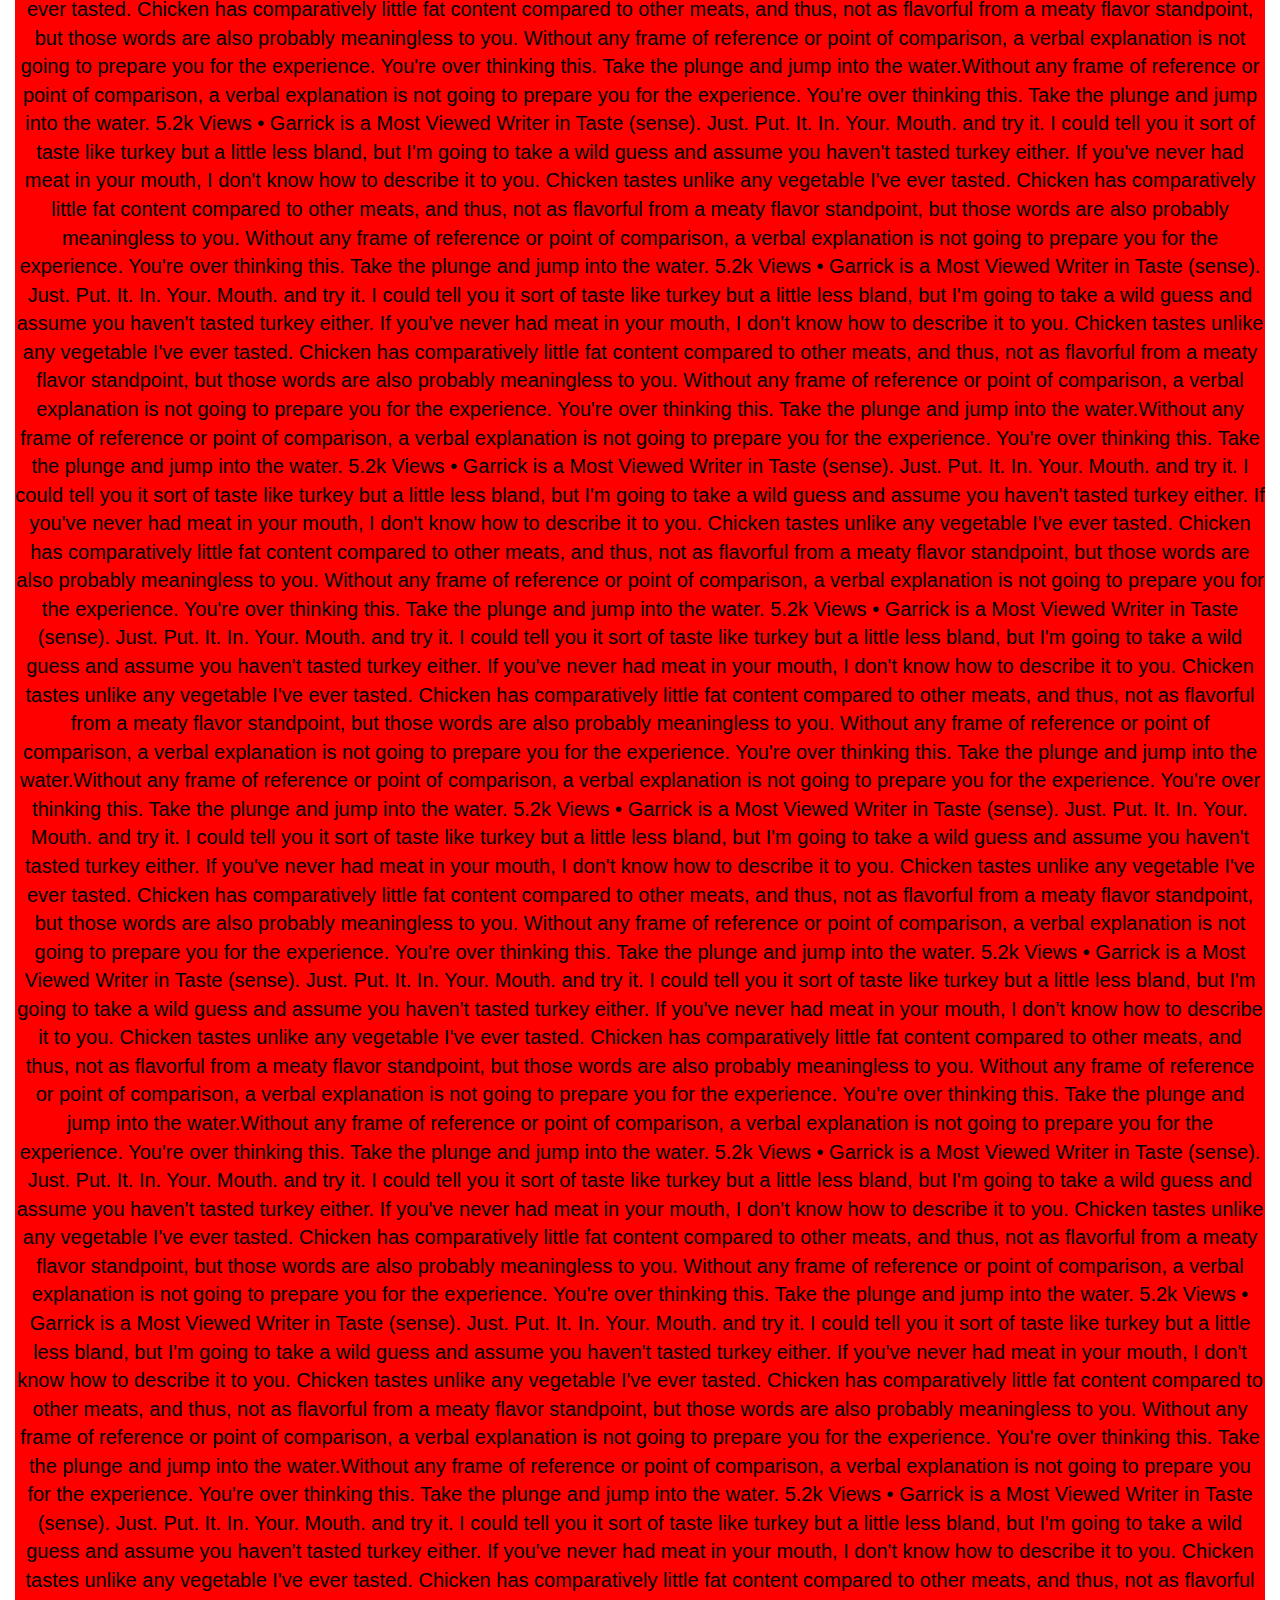
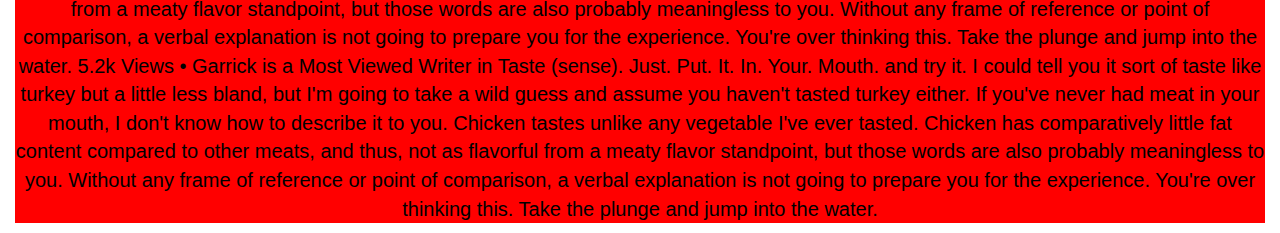
<file: bootstrap-3.3.6-dist/chicken1.html>
<!DOCTYPE html>
<html lang="en">
<head>
<meta charset="utf-8">
<meta http-equiv="X-UA-Compatible" content="IE=edge">
<meta name="viewport" content="width=device-width, initial-scale=1">
	<title>Our Resturant</title>
	<link rel="stylesheet" type="text/css" href="css/bootstrap.min.css">
	<link rel="stylesheet" type="text/css" href="css/style1.css">
</head>
<body>
<header>
<nav id="header-nav" class="navbar navbar-default">
	<div class="container">
	  <div class="navbar-header">
		<div class="navbar-brand pull-left">
			<a href="index4.html"><h1>Food, LLC</h1></a>
		</div>
		<button type="button" class="navbar-toggle collapsed" data-toggle="collapse" data-target="#collapsable-nav" aria-expanded="false">
            <span class="sr-only">Toggle navigation</span>
            <span class="icon-bar"></span>
            <span class="icon-bar"></span>
            <span class="icon-bar"></span>
        </button>	
      </div>

      <div id="collapsable-nav" class="collapse navbar-collapse">


        <ul id="nav-list" class="nav navbar-nav navbar-right hidden-xs">
        	<li >	<a href="chicken1.html">Chicken</a></li>
        	<li ><a href="beef1.html">Beef</a></li>
        	<li ><a href="sushi1.html">Sushi</a></li>
        </ul>





        <ul id="nav-list" class="nav navbar-nav navbar-right visible-xs">
        	<li>	<a href="chicken1.html">Chicken</a></li>
        	<li><a href="beef1.html">Beef</a></li>
        	<li><a href="sushi1.html">Sushi</a></li>
        </ul>
      </div>
	</div>
</nav>
</header>
<div id="main-content" class="container">
<div><h2 class="text-center">Chicken</h2></div>

<img src="images/chicken.jpg" class="img-responsive visible-xs visible-md visible-lg visible-sm"><br>
<section class="mysection">
            
            <p>Just. Put. It. In. Your. Mouth. and try it.



I could tell you it sort of taste like turkey but a little less bland, but I'm going to take a wild guess and assume you haven't tasted turkey either.  If you've never had meat in your mouth, I don't know how to describe it to you.  Chicken tastes unlike any vegetable I've ever tasted.  

Chicken has comparatively little fat content compared to other meats, and thus, not as flavorful from a meaty flavor standpoint, but those words are also probably meaningless to you.

Without any frame of reference or point of comparison, a verbal explanation is not going to prepare you for the experience.  You're over thinking this. 

Take the plunge and jump into the water.
5.2k Views • Garrick is a Most Viewed Writer in Taste (sense).
Just. Put. It. In. Your. Mouth. and try it.



I could tell you it sort of taste like turkey but a little less bland, but I'm going to take a wild guess and assume you haven't tasted turkey either.  If you've never had meat in your mouth, I don't know how to describe it to you.  Chicken tastes unlike any vegetable I've ever tasted.  

Chicken has comparatively little fat content compared to other meats, and thus, not as flavorful from a meaty flavor standpoint, but those words are also probably meaningless to you.

Without any frame of reference or point of comparison, a verbal explanation is not going to prepare you for the experience.  You're over thinking this. 

Take the plunge and jump into the water.
5.2k Views • Garrick is a Most Viewed Writer in Taste (sense).
Just. Put. It. In. Your. Mouth. and try it.



I could tell you it sort of taste like turkey but a little less bland, but I'm going to take a wild guess and assume you haven't tasted turkey either.  If you've never had meat in your mouth, I don't know how to describe it to you.  Chicken tastes unlike any vegetable I've ever tasted.  

Chicken has comparatively little fat content compared to other meats, and thus, not as flavorful from a meaty flavor standpoint, but those words are also probably meaningless to you.

Without any frame of reference or point of comparison, a verbal explanation is not going to prepare you for the experience.  You're over thinking this. 

Take the plunge and jump into the water.Without any frame of reference or point of comparison, a verbal explanation is not going to prepare you for the experience.  You're over thinking this. 

Take the plunge and jump into the water.
5.2k Views • Garrick is a Most Viewed Writer in Taste (sense).
Just. Put. It. In. Your. Mouth. and try it.



I could tell you it sort of taste like turkey but a little less bland, but I'm going to take a wild guess and assume you haven't tasted turkey either.  If you've never had meat in your mouth, I don't know how to describe it to you.  Chicken tastes unlike any vegetable I've ever tasted.  

Chicken has comparatively little fat content compared to other meats, and thus, not as flavorful from a meaty flavor standpoint, but those words are also probably meaningless to you.

Without any frame of reference or point of comparison, a verbal explanation is not going to prepare you for the experience.  You're over thinking this. 

Take the plunge and jump into the water.
5.2k Views • Garrick is a Most Viewed Writer in Taste (sense).
Just. Put. It. In. Your. Mouth. and try it.



I could tell you it sort of taste like turkey but a little less bland, but I'm going to take a wild guess and assume you haven't tasted turkey either.  If you've never had meat in your mouth, I don't know how to describe it to you.  Chicken tastes unlike any vegetable I've ever tasted.  

Chicken has comparatively little fat content compared to other meats, and thus, not as flavorful from a meaty flavor standpoint, but those words are also probably meaningless to you.

Without any frame of reference or point of comparison, a verbal explanation is not going to prepare you for the experience.  You're over thinking this. 

Take the plunge and jump into the water.Without any frame of reference or point of comparison, a verbal explanation is not going to prepare you for the experience.  You're over thinking this. 

Take the plunge and jump into the water.
5.2k Views • Garrick is a Most Viewed Writer in Taste (sense).
Just. Put. It. In. Your. Mouth. and try it.



I could tell you it sort of taste like turkey but a little less bland, but I'm going to take a wild guess and assume you haven't tasted turkey either.  If you've never had meat in your mouth, I don't know how to describe it to you.  Chicken tastes unlike any vegetable I've ever tasted.  

Chicken has comparatively little fat content compared to other meats, and thus, not as flavorful from a meaty flavor standpoint, but those words are also probably meaningless to you.

Without any frame of reference or point of comparison, a verbal explanation is not going to prepare you for the experience.  You're over thinking this. 

Take the plunge and jump into the water.
5.2k Views • Garrick is a Most Viewed Writer in Taste (sense).
Just. Put. It. In. Your. Mouth. and try it.



I could tell you it sort of taste like turkey but a little less bland, but I'm going to take a wild guess and assume you haven't tasted turkey either.  If you've never had meat in your mouth, I don't know how to describe it to you.  Chicken tastes unlike any vegetable I've ever tasted.  

Chicken has comparatively little fat content compared to other meats, and thus, not as flavorful from a meaty flavor standpoint, but those words are also probably meaningless to you.

Without any frame of reference or point of comparison, a verbal explanation is not going to prepare you for the experience.  You're over thinking this. 

Take the plunge and jump into the water.Without any frame of reference or point of comparison, a verbal explanation is not going to prepare you for the experience.  You're over thinking this. 

Take the plunge and jump into the water.
5.2k Views • Garrick is a Most Viewed Writer in Taste (sense).
Just. Put. It. In. Your. Mouth. and try it.



I could tell you it sort of taste like turkey but a little less bland, but I'm going to take a wild guess and assume you haven't tasted turkey either.  If you've never had meat in your mouth, I don't know how to describe it to you.  Chicken tastes unlike any vegetable I've ever tasted.  

Chicken has comparatively little fat content compared to other meats, and thus, not as flavorful from a meaty flavor standpoint, but those words are also probably meaningless to you.

Without any frame of reference or point of comparison, a verbal explanation is not going to prepare you for the experience.  You're over thinking this. 

Take the plunge and jump into the water.
5.2k Views • Garrick is a Most Viewed Writer in Taste (sense).
Just. Put. It. In. Your. Mouth. and try it.



I could tell you it sort of taste like turkey but a little less bland, but I'm going to take a wild guess and assume you haven't tasted turkey either.  If you've never had meat in your mouth, I don't know how to describe it to you.  Chicken tastes unlike any vegetable I've ever tasted.  

Chicken has comparatively little fat content compared to other meats, and thus, not as flavorful from a meaty flavor standpoint, but those words are also probably meaningless to you.

Without any frame of reference or point of comparison, a verbal explanation is not going to prepare you for the experience.  You're over thinking this. 

Take the plunge and jump into the water.Without any frame of reference or point of comparison, a verbal explanation is not going to prepare you for the experience.  You're over thinking this. 

Take the plunge and jump into the water.
5.2k Views • Garrick is a Most Viewed Writer in Taste (sense).
Just. Put. It. In. Your. Mouth. and try it.



I could tell you it sort of taste like turkey but a little less bland, but I'm going to take a wild guess and assume you haven't tasted turkey either.  If you've never had meat in your mouth, I don't know how to describe it to you.  Chicken tastes unlike any vegetable I've ever tasted.  

Chicken has comparatively little fat content compared to other meats, and thus, not as flavorful from a meaty flavor standpoint, but those words are also probably meaningless to you.

Without any frame of reference or point of comparison, a verbal explanation is not going to prepare you for the experience.  You're over thinking this. 

Take the plunge and jump into the water.
5.2k Views • Garrick is a Most Viewed Writer in Taste (sense).
Just. Put. It. In. Your. Mouth. and try it.



I could tell you it sort of taste like turkey but a little less bland, but I'm going to take a wild guess and assume you haven't tasted turkey either.  If you've never had meat in your mouth, I don't know how to describe it to you.  Chicken tastes unlike any vegetable I've ever tasted.  

Chicken has comparatively little fat content compared to other meats, and thus, not as flavorful from a meaty flavor standpoint, but those words are also probably meaningless to you.

Without any frame of reference or point of comparison, a verbal explanation is not going to prepare you for the experience.  You're over thinking this. 

Take the plunge and jump into the water.Without any frame of reference or point of comparison, a verbal explanation is not going to prepare you for the experience.  You're over thinking this. 

Take the plunge and jump into the water.
5.2k Views • Garrick is a Most Viewed Writer in Taste (sense).
Just. Put. It. In. Your. Mouth. and try it.



I could tell you it sort of taste like turkey but a little less bland, but I'm going to take a wild guess and assume you haven't tasted turkey either.  If you've never had meat in your mouth, I don't know how to describe it to you.  Chicken tastes unlike any vegetable I've ever tasted.  

Chicken has comparatively little fat content compared to other meats, and thus, not as flavorful from a meaty flavor standpoint, but those words are also probably meaningless to you.

Without any frame of reference or point of comparison, a verbal explanation is not going to prepare you for the experience.  You're over thinking this. 

Take the plunge and jump into the water.
5.2k Views • Garrick is a Most Viewed Writer in Taste (sense).
Just. Put. It. In. Your. Mouth. and try it.



I could tell you it sort of taste like turkey but a little less bland, but I'm going to take a wild guess and assume you haven't tasted turkey either.  If you've never had meat in your mouth, I don't know how to describe it to you.  Chicken tastes unlike any vegetable I've ever tasted.  

Chicken has comparatively little fat content compared to other meats, and thus, not as flavorful from a meaty flavor standpoint, but those words are also probably meaningless to you.

Without any frame of reference or point of comparison, a verbal explanation is not going to prepare you for the experience.  You're over thinking this. 

Take the plunge and jump into the water.Without any frame of reference or point of comparison, a verbal explanation is not going to prepare you for the experience.  You're over thinking this. 

Take the plunge and jump into the water.
5.2k Views • Garrick is a Most Viewed Writer in Taste (sense).
Just. Put. It. In. Your. Mouth. and try it.



I could tell you it sort of taste like turkey but a little less bland, but I'm going to take a wild guess and assume you haven't tasted turkey either.  If you've never had meat in your mouth, I don't know how to describe it to you.  Chicken tastes unlike any vegetable I've ever tasted.  

Chicken has comparatively little fat content compared to other meats, and thus, not as flavorful from a meaty flavor standpoint, but those words are also probably meaningless to you.

Without any frame of reference or point of comparison, a verbal explanation is not going to prepare you for the experience.  You're over thinking this. 

Take the plunge and jump into the water.
5.2k Views • Garrick is a Most Viewed Writer in Taste (sense).
Just. Put. It. In. Your. Mouth. and try it.



I could tell you it sort of taste like turkey but a little less bland, but I'm going to take a wild guess and assume you haven't tasted turkey either.  If you've never had meat in your mouth, I don't know how to describe it to you.  Chicken tastes unlike any vegetable I've ever tasted.  

Chicken has comparatively little fat content compared to other meats, and thus, not as flavorful from a meaty flavor standpoint, but those words are also probably meaningless to you.

Without any frame of reference or point of comparison, a verbal explanation is not going to prepare you for the experience.  You're over thinking this. 

Take the plunge and jump into the water.
</p>
            </section>

	
		

	</div>
    </div>

<script src="js/jquery-2.1.4.min.js"></script>
<script src="js/bootstrap.min.js"></script>
</body>
</html>
</file>
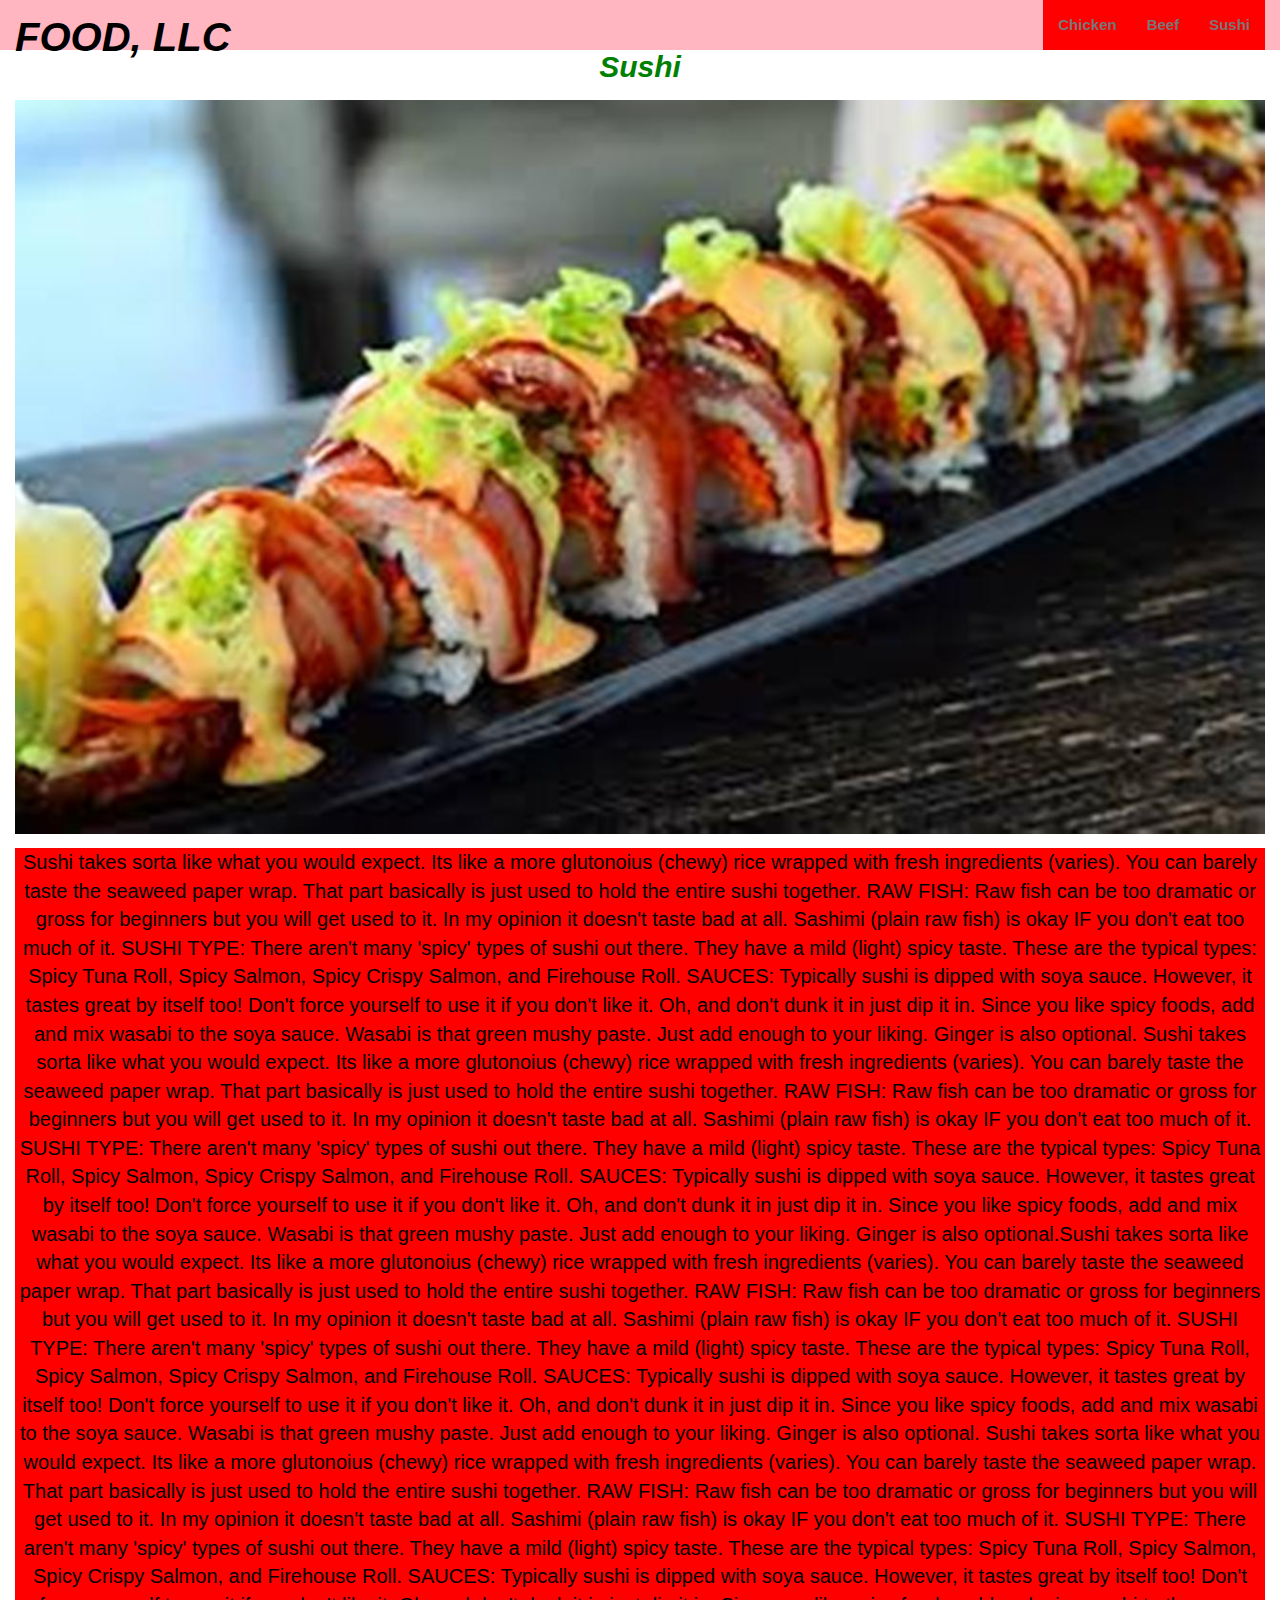
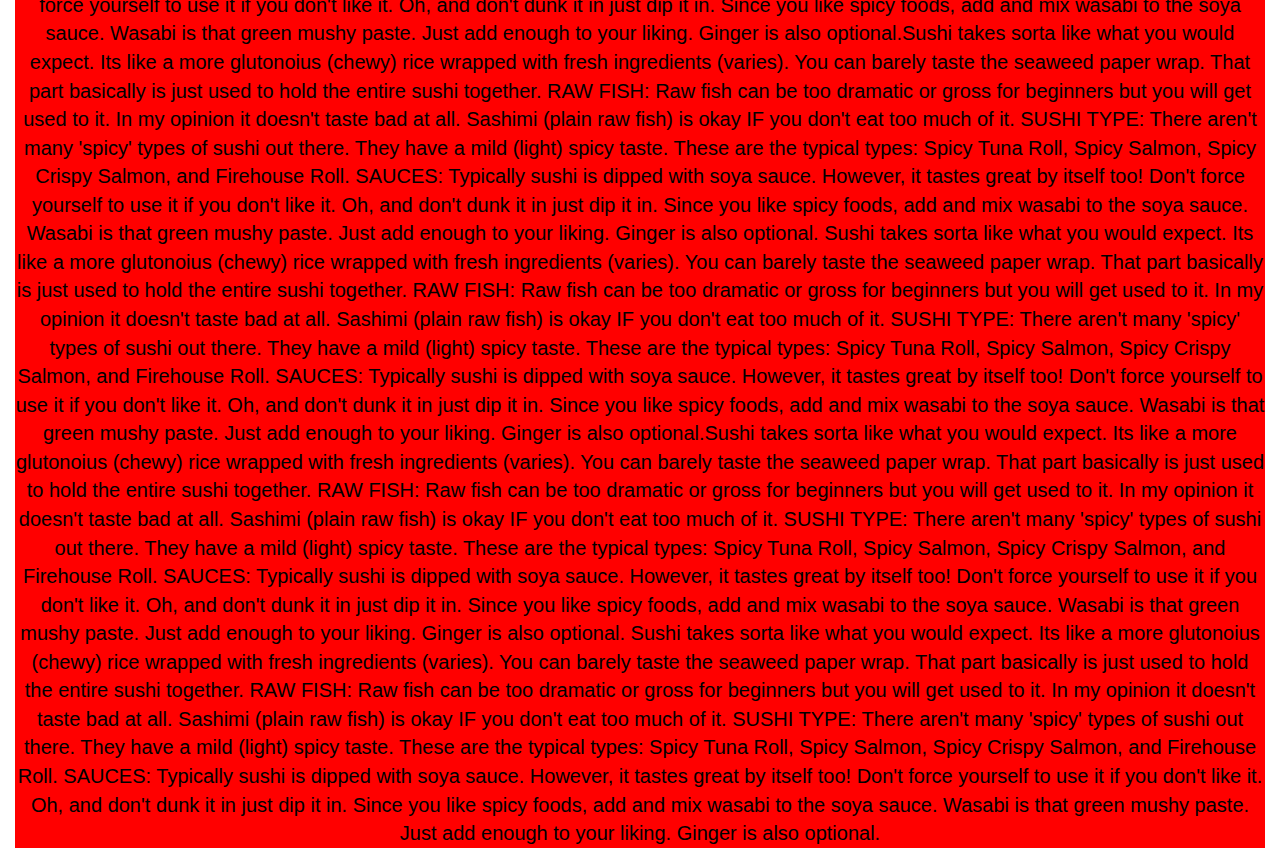
<file: bootstrap-3.3.6-dist/sushi1.html>
<!DOCTYPE html>
<html lang="en">
<head>
<meta charset="utf-8">
<meta http-equiv="X-UA-Compatible" content="IE=edge">
<meta name="viewport" content="width=device-width, initial-scale=1">
	<title>Our Resturant</title>
	<link rel="stylesheet" type="text/css" href="css/bootstrap.min.css">
	<link rel="stylesheet" type="text/css" href="css/style1.css">
</head>
<body>
<header>
<nav id="header-nav" class="navbar navbar-default">
	<div class="container">
	  <div class="navbar-header">
		<div class="navbar-brand pull-left">
			<a href="index4.html"><h1>Food, LLC</h1></a>
		</div>
		<button type="button" class="navbar-toggle collapsed" data-toggle="collapse" data-target="#collapsable-nav" aria-expanded="false">
            <span class="sr-only">Toggle navigation</span>
            <span class="icon-bar"></span>
            <span class="icon-bar"></span>
            <span class="icon-bar"></span>
        </button>	
      </div>

      <div id="collapsable-nav" class="collapse navbar-collapse">


        <ul id="nav-list" class="nav navbar-nav navbar-right hidden-xs">
        	<li >	<a href="chicken1.html">Chicken</a></li>
        	<li ><a href="beef1.html">Beef</a></li>
        	<li ><a href="sushi1.html">Sushi</a></li>
        </ul>





        <ul id="nav-list" class="nav navbar-nav navbar-right visible-xs">
        	<li>	<a href="chicken1.html">Chicken</a></li>
        	<li><a href="beef1.html">Beef</a></li>
        	<li><a href="sushi1.html">Sushi</a></li>
        </ul>
      </div>
	</div>
</nav>
</header>
<div id="main-content" class="container">
<div><h2 class="text-center">Sushi</h2></div>

<img src="images/sushi.jpg" class="img-responsive visible-xs visible-md visible-lg visible-sm"><br>
<section class="mysection">
            
            <p>Sushi takes sorta like what you would expect. Its like a more glutonoius (chewy) rice wrapped with fresh ingredients (varies). You can barely taste the seaweed paper wrap. That part basically is just used to hold the entire sushi together. 

RAW FISH: Raw fish can be too dramatic or gross for beginners but you will get used to it. In my opinion it doesn't taste bad at all. Sashimi (plain raw fish) is okay IF you don't eat too much of it. 

SUSHI TYPE: There aren't many 'spicy' types of sushi out there. They have a mild (light) spicy taste. These are the typical types: Spicy Tuna Roll, Spicy Salmon, Spicy Crispy Salmon, and Firehouse Roll. 

SAUCES: Typically sushi is dipped with soya sauce. However, it tastes great by itself too! Don't force yourself to use it if you don't like it. Oh, and don't dunk it in just dip it in. Since you like spicy foods, add and mix wasabi to the soya sauce. Wasabi is that green mushy paste. Just add enough to your liking. Ginger is also optional. Sushi takes sorta like what you would expect. Its like a more glutonoius (chewy) rice wrapped with fresh ingredients (varies). You can barely taste the seaweed paper wrap. That part basically is just used to hold the entire sushi together. 

RAW FISH: Raw fish can be too dramatic or gross for beginners but you will get used to it. In my opinion it doesn't taste bad at all. Sashimi (plain raw fish) is okay IF you don't eat too much of it. 

SUSHI TYPE: There aren't many 'spicy' types of sushi out there. They have a mild (light) spicy taste. These are the typical types: Spicy Tuna Roll, Spicy Salmon, Spicy Crispy Salmon, and Firehouse Roll. 

SAUCES: Typically sushi is dipped with soya sauce. However, it tastes great by itself too! Don't force yourself to use it if you don't like it. Oh, and don't dunk it in just dip it in. Since you like spicy foods, add and mix wasabi to the soya sauce. Wasabi is that green mushy paste. Just add enough to your liking. Ginger is also optional.Sushi takes sorta like what you would expect. Its like a more glutonoius (chewy) rice wrapped with fresh ingredients (varies). You can barely taste the seaweed paper wrap. That part basically is just used to hold the entire sushi together. 

RAW FISH: Raw fish can be too dramatic or gross for beginners but you will get used to it. In my opinion it doesn't taste bad at all. Sashimi (plain raw fish) is okay IF you don't eat too much of it. 

SUSHI TYPE: There aren't many 'spicy' types of sushi out there. They have a mild (light) spicy taste. These are the typical types: Spicy Tuna Roll, Spicy Salmon, Spicy Crispy Salmon, and Firehouse Roll. 

SAUCES: Typically sushi is dipped with soya sauce. However, it tastes great by itself too! Don't force yourself to use it if you don't like it. Oh, and don't dunk it in just dip it in. Since you like spicy foods, add and mix wasabi to the soya sauce. Wasabi is that green mushy paste. Just add enough to your liking. Ginger is also optional. Sushi takes sorta like what you would expect. Its like a more glutonoius (chewy) rice wrapped with fresh ingredients (varies). You can barely taste the seaweed paper wrap. That part basically is just used to hold the entire sushi together. 

RAW FISH: Raw fish can be too dramatic or gross for beginners but you will get used to it. In my opinion it doesn't taste bad at all. Sashimi (plain raw fish) is okay IF you don't eat too much of it. 

SUSHI TYPE: There aren't many 'spicy' types of sushi out there. They have a mild (light) spicy taste. These are the typical types: Spicy Tuna Roll, Spicy Salmon, Spicy Crispy Salmon, and Firehouse Roll. 

SAUCES: Typically sushi is dipped with soya sauce. However, it tastes great by itself too! Don't force yourself to use it if you don't like it. Oh, and don't dunk it in just dip it in. Since you like spicy foods, add and mix wasabi to the soya sauce. Wasabi is that green mushy paste. Just add enough to your liking. Ginger is also optional.Sushi takes sorta like what you would expect. Its like a more glutonoius (chewy) rice wrapped with fresh ingredients (varies). You can barely taste the seaweed paper wrap. That part basically is just used to hold the entire sushi together. 

RAW FISH: Raw fish can be too dramatic or gross for beginners but you will get used to it. In my opinion it doesn't taste bad at all. Sashimi (plain raw fish) is okay IF you don't eat too much of it. 

SUSHI TYPE: There aren't many 'spicy' types of sushi out there. They have a mild (light) spicy taste. These are the typical types: Spicy Tuna Roll, Spicy Salmon, Spicy Crispy Salmon, and Firehouse Roll. 

SAUCES: Typically sushi is dipped with soya sauce. However, it tastes great by itself too! Don't force yourself to use it if you don't like it. Oh, and don't dunk it in just dip it in. Since you like spicy foods, add and mix wasabi to the soya sauce. Wasabi is that green mushy paste. Just add enough to your liking. Ginger is also optional. Sushi takes sorta like what you would expect. Its like a more glutonoius (chewy) rice wrapped with fresh ingredients (varies). You can barely taste the seaweed paper wrap. That part basically is just used to hold the entire sushi together. 

RAW FISH: Raw fish can be too dramatic or gross for beginners but you will get used to it. In my opinion it doesn't taste bad at all. Sashimi (plain raw fish) is okay IF you don't eat too much of it. 

SUSHI TYPE: There aren't many 'spicy' types of sushi out there. They have a mild (light) spicy taste. These are the typical types: Spicy Tuna Roll, Spicy Salmon, Spicy Crispy Salmon, and Firehouse Roll. 

SAUCES: Typically sushi is dipped with soya sauce. However, it tastes great by itself too! Don't force yourself to use it if you don't like it. Oh, and don't dunk it in just dip it in. Since you like spicy foods, add and mix wasabi to the soya sauce. Wasabi is that green mushy paste. Just add enough to your liking. Ginger is also optional.Sushi takes sorta like what you would expect. Its like a more glutonoius (chewy) rice wrapped with fresh ingredients (varies). You can barely taste the seaweed paper wrap. That part basically is just used to hold the entire sushi together. 

RAW FISH: Raw fish can be too dramatic or gross for beginners but you will get used to it. In my opinion it doesn't taste bad at all. Sashimi (plain raw fish) is okay IF you don't eat too much of it. 

SUSHI TYPE: There aren't many 'spicy' types of sushi out there. They have a mild (light) spicy taste. These are the typical types: Spicy Tuna Roll, Spicy Salmon, Spicy Crispy Salmon, and Firehouse Roll. 

SAUCES: Typically sushi is dipped with soya sauce. However, it tastes great by itself too! Don't force yourself to use it if you don't like it. Oh, and don't dunk it in just dip it in. Since you like spicy foods, add and mix wasabi to the soya sauce. Wasabi is that green mushy paste. Just add enough to your liking. Ginger is also optional. Sushi takes sorta like what you would expect. Its like a more glutonoius (chewy) rice wrapped with fresh ingredients (varies). You can barely taste the seaweed paper wrap. That part basically is just used to hold the entire sushi together. 

RAW FISH: Raw fish can be too dramatic or gross for beginners but you will get used to it. In my opinion it doesn't taste bad at all. Sashimi (plain raw fish) is okay IF you don't eat too much of it. 

SUSHI TYPE: There aren't many 'spicy' types of sushi out there. They have a mild (light) spicy taste. These are the typical types: Spicy Tuna Roll, Spicy Salmon, Spicy Crispy Salmon, and Firehouse Roll. 

SAUCES: Typically sushi is dipped with soya sauce. However, it tastes great by itself too! Don't force yourself to use it if you don't like it. Oh, and don't dunk it in just dip it in. Since you like spicy foods, add and mix wasabi to the soya sauce. Wasabi is that green mushy paste. Just add enough to your liking. Ginger is also optional.</p>
            </section>

	
		

	</div>
    </div>

<script src="js/jquery-2.1.4.min.js"></script>
<script src="js/bootstrap.min.js"></script>
</body>
</html>
</file>
<file: stylesheets/stylesheet.css>
* {
  box-sizing: border-box; }

body {
  padding: 0;
  margin: 0;
  font-family: "Open Sans", "Helvetica Neue", Helvetica, Arial, sans-serif;
  font-size: 16px;
  line-height: 1.5;
  color: #606c71; }

a {
  color: #1e6bb8;
  text-decoration: none; }
  a:hover {
    text-decoration: underline; }

.btn {
  display: inline-block;
  margin-bottom: 1rem;
  color: rgba(255, 255, 255, 0.7);
  background-color: rgba(255, 255, 255, 0.08);
  border-color: rgba(255, 255, 255, 0.2);
  border-style: solid;
  border-width: 1px;
  border-radius: 0.3rem;
  transition: color 0.2s, background-color 0.2s, border-color 0.2s; }
  .btn + .btn {
    margin-left: 1rem; }

.btn:hover {
  color: rgba(255, 255, 255, 0.8);
  text-decoration: none;
  background-color: rgba(255, 255, 255, 0.2);
  border-color: rgba(255, 255, 255, 0.3); }

@media screen and (min-width: 64em) {
  .btn {
    padding: 0.75rem 1rem; } }

@media screen and (min-width: 42em) and (max-width: 64em) {
  .btn {
    padding: 0.6rem 0.9rem;
    font-size: 0.9rem; } }

@media screen and (max-width: 42em) {
  .btn {
    display: block;
    width: 100%;
    padding: 0.75rem;
    font-size: 0.9rem; }
    .btn + .btn {
      margin-top: 1rem;
      margin-left: 0; } }

.page-header {
  color: #fff;
  text-align: center;
  background-color: #159957;
  background-image: linear-gradient(120deg, #155799, #159957); }

@media screen and (min-width: 64em) {
  .page-header {
    padding: 5rem 6rem; } }

@media screen and (min-width: 42em) and (max-width: 64em) {
  .page-header {
    padding: 3rem 4rem; } }

@media screen and (max-width: 42em) {
  .page-header {
    padding: 2rem 1rem; } }

.project-name {
  margin-top: 0;
  margin-bottom: 0.1rem; }

@media screen and (min-width: 64em) {
  .project-name {
    font-size: 3.25rem; } }

@media screen and (min-width: 42em) and (max-width: 64em) {
  .project-name {
    font-size: 2.25rem; } }

@media screen and (max-width: 42em) {
  .project-name {
    font-size: 1.75rem; } }

.project-tagline {
  margin-bottom: 2rem;
  font-weight: normal;
  opacity: 0.7; }

@media screen and (min-width: 64em) {
  .project-tagline {
    font-size: 1.25rem; } }

@media screen and (min-width: 42em) and (max-width: 64em) {
  .project-tagline {
    font-size: 1.15rem; } }

@media screen and (max-width: 42em) {
  .project-tagline {
    font-size: 1rem; } }

.main-content :first-child {
  margin-top: 0; }
.main-content img {
  max-width: 100%; }
.main-content h1, .main-content h2, .main-content h3, .main-content h4, .main-content h5, .main-content h6 {
  margin-top: 2rem;
  margin-bottom: 1rem;
  font-weight: normal;
  color: #159957; }
.main-content p {
  margin-bottom: 1em; }
.main-content code {
  padding: 2px 4px;
  font-family: Consolas, "Liberation Mono", Menlo, Courier, monospace;
  font-size: 0.9rem;
  color: #383e41;
  background-color: #f3f6fa;
  border-radius: 0.3rem; }
.main-content pre {
  padding: 0.8rem;
  margin-top: 0;
  margin-bottom: 1rem;
  font: 1rem Consolas, "Liberation Mono", Menlo, Courier, monospace;
  color: #567482;
  word-wrap: normal;
  background-color: #f3f6fa;
  border: solid 1px #dce6f0;
  border-radius: 0.3rem; }
  .main-content pre > code {
    padding: 0;
    margin: 0;
    font-size: 0.9rem;
    color: #567482;
    word-break: normal;
    white-space: pre;
    background: transparent;
    border: 0; }
.main-content .highlight {
  margin-bottom: 1rem; }
  .main-content .highlight pre {
    margin-bottom: 0;
    word-break: normal; }
.main-content .highlight pre, .main-content pre {
  padding: 0.8rem;
  overflow: auto;
  font-size: 0.9rem;
  line-height: 1.45;
  border-radius: 0.3rem; }
.main-content pre code, .main-content pre tt {
  display: inline;
  max-width: initial;
  padding: 0;
  margin: 0;
  overflow: initial;
  line-height: inherit;
  word-wrap: normal;
  background-color: transparent;
  border: 0; }
  .main-content pre code:before, .main-content pre code:after, .main-content pre tt:before, .main-content pre tt:after {
    content: normal; }
.main-content ul, .main-content ol {
  margin-top: 0; }
.main-content blockquote {
  padding: 0 1rem;
  margin-left: 0;
  color: #819198;
  border-left: 0.3rem solid #dce6f0; }
  .main-content blockquote > :first-child {
    margin-top: 0; }
  .main-content blockquote > :last-child {
    margin-bottom: 0; }
.main-content table {
  display: block;
  width: 100%;
  overflow: auto;
  word-break: normal;
  word-break: keep-all; }
  .main-content table th {
    font-weight: bold; }
  .main-content table th, .main-content table td {
    padding: 0.5rem 1rem;
    border: 1px solid #e9ebec; }
.main-content dl {
  padding: 0; }
  .main-content dl dt {
    padding: 0;
    margin-top: 1rem;
    font-size: 1rem;
    font-weight: bold; }
  .main-content dl dd {
    padding: 0;
    margin-bottom: 1rem; }
.main-content hr {
  height: 2px;
  padding: 0;
  margin: 1rem 0;
  background-color: #eff0f1;
  border: 0; }

@media screen and (min-width: 64em) {
  .main-content {
    max-width: 64rem;
    padding: 2rem 6rem;
    margin: 0 auto;
    font-size: 1.1rem; } }

@media screen and (min-width: 42em) and (max-width: 64em) {
  .main-content {
    padding: 2rem 4rem;
    font-size: 1.1rem; } }

@media screen and (max-width: 42em) {
  .main-content {
    padding: 2rem 1rem;
    font-size: 1rem; } }

.site-footer {
  padding-top: 2rem;
  margin-top: 2rem;
  border-top: solid 1px #eff0f1; }

.site-footer-owner {
  display: block;
  font-weight: bold; }

.site-footer-credits {
  color: #819198; }

@media screen and (min-width: 64em) {
  .site-footer {
    font-size: 1rem; } }

@media screen and (min-width: 42em) and (max-width: 64em) {
  .site-footer {
    font-size: 1rem; } }

@media screen and (max-width: 42em) {
  .site-footer {
    font-size: 0.9rem; } }
</file>
<file: stylesheets/github-light.css>
/*
   Copyright 2014 GitHub Inc.

   Licensed under the Apache License, Version 2.0 (the "License");
   you may not use this file except in compliance with the License.
   You may obtain a copy of the License at

       http://www.apache.org/licenses/LICENSE-2.0

   Unless required by applicable law or agreed to in writing, software
   distributed under the License is distributed on an "AS IS" BASIS,
   WITHOUT WARRANTIES OR CONDITIONS OF ANY KIND, either express or implied.
   See the License for the specific language governing permissions and
   limitations under the License.

*/

.pl-c /* comment */ {
  color: #969896;
}

.pl-c1      /* constant, markup.raw, meta.diff.header, meta.module-reference, meta.property-name, support, support.constant, support.variable, variable.other.constant */,
.pl-s .pl-v /* string variable */ {
  color: #0086b3;
}

.pl-e  /* entity */,
.pl-en /* entity.name */ {
  color: #795da3;
}

.pl-s .pl-s1 /* string source */,
.pl-smi      /* storage.modifier.import, storage.modifier.package, storage.type.java, variable.other, variable.parameter.function */ {
  color: #333;
}

.pl-ent /* entity.name.tag */ {
  color: #63a35c;
}

.pl-k /* keyword, storage, storage.type */ {
  color: #a71d5d;
}

.pl-pds              /* punctuation.definition.string, string.regexp.character-class */,
.pl-s                /* string */,
.pl-s .pl-pse .pl-s1 /* string punctuation.section.embedded source */,
.pl-sr               /* string.regexp */,
.pl-sr .pl-cce       /* string.regexp constant.character.escape */,
.pl-sr .pl-sra       /* string.regexp string.regexp.arbitrary-repitition */,
.pl-sr .pl-sre       /* string.regexp source.ruby.embedded */ {
  color: #183691;
}

.pl-v /* variable */ {
  color: #ed6a43;
}

.pl-id /* invalid.deprecated */ {
  color: #b52a1d;
}

.pl-ii /* invalid.illegal */ {
  background-color: #b52a1d;
  color: #f8f8f8;
}

.pl-sr .pl-cce /* string.regexp constant.character.escape */ {
  color: #63a35c;
  font-weight: bold;
}

.pl-ml /* markup.list */ {
  color: #693a17;
}

.pl-mh        /* markup.heading */,
.pl-mh .pl-en /* markup.heading entity.name */,
.pl-ms        /* meta.separator */ {
  color: #1d3e81;
  font-weight: bold;
}

.pl-mq /* markup.quote */ {
  color: #008080;
}

.pl-mi /* markup.italic */ {
  color: #333;
  font-style: italic;
}

.pl-mb /* markup.bold */ {
  color: #333;
  font-weight: bold;
}

.pl-md /* markup.deleted, meta.diff.header.from-file */ {
  background-color: #ffecec;
  color: #bd2c00;
}

.pl-mi1 /* markup.inserted, meta.diff.header.to-file */ {
  background-color: #eaffea;
  color: #55a532;
}

.pl-mdr /* meta.diff.range */ {
  color: #795da3;
  font-weight: bold;
}

.pl-mo /* meta.output */ {
  color: #1d3e81;
}
</file>
<file: bootstrap-3.3.6-dist/css/style1.css>
body{
	font-size: 10px;
	font-family: "Indie+Flower", sans-serif;
	color: yellow;
}
#header-nav{
	background-color: lightpink;
	border-radius: 0;
	border: 0;
	margin-bottom: 0;
}

h1{
    margin: 0;
    color: black;
    font-weight: bold;
    font-size: 40px;
    font-style: italic;

 }
 h2{
 	color: green;
 	height: 50px;
 	margin: 0;
 	font-style: italic;
 	font-weight: bold;

 }
 #nav-list{
 	font-size: 15px;
 	color: green;
 	margin: 0;

	padding: 0;
 	text-align: center;
 	background-color: red;
 }
 #nav-list li:hover{
 	background-color: lightgreen;
 	margin: 0;
	padding: 0;
	cursor: pointer;
 }
 #nav-list li{
 	font-weight: bold;
}
.navbar-brand{
	padding: 0 0 0 -50px;
	text-transform: uppercase;   
}
.navbar-brand a:hover, .navbar-brand a:focus{
	text-decoration: none;
}
.navbar-header button.navbar-toggle, .navbar-header .icon-bar {
  border: 1px solid red;
}
.mysection{
	text-align: center;
	background-color: red;
	color: black;
	
}
#collapsable-nav{
	margin: 0;
	padding: 0;
}

.container{
   	width: 100%; 
}


 p{
 	font-size: 20px;
 }
</file>
